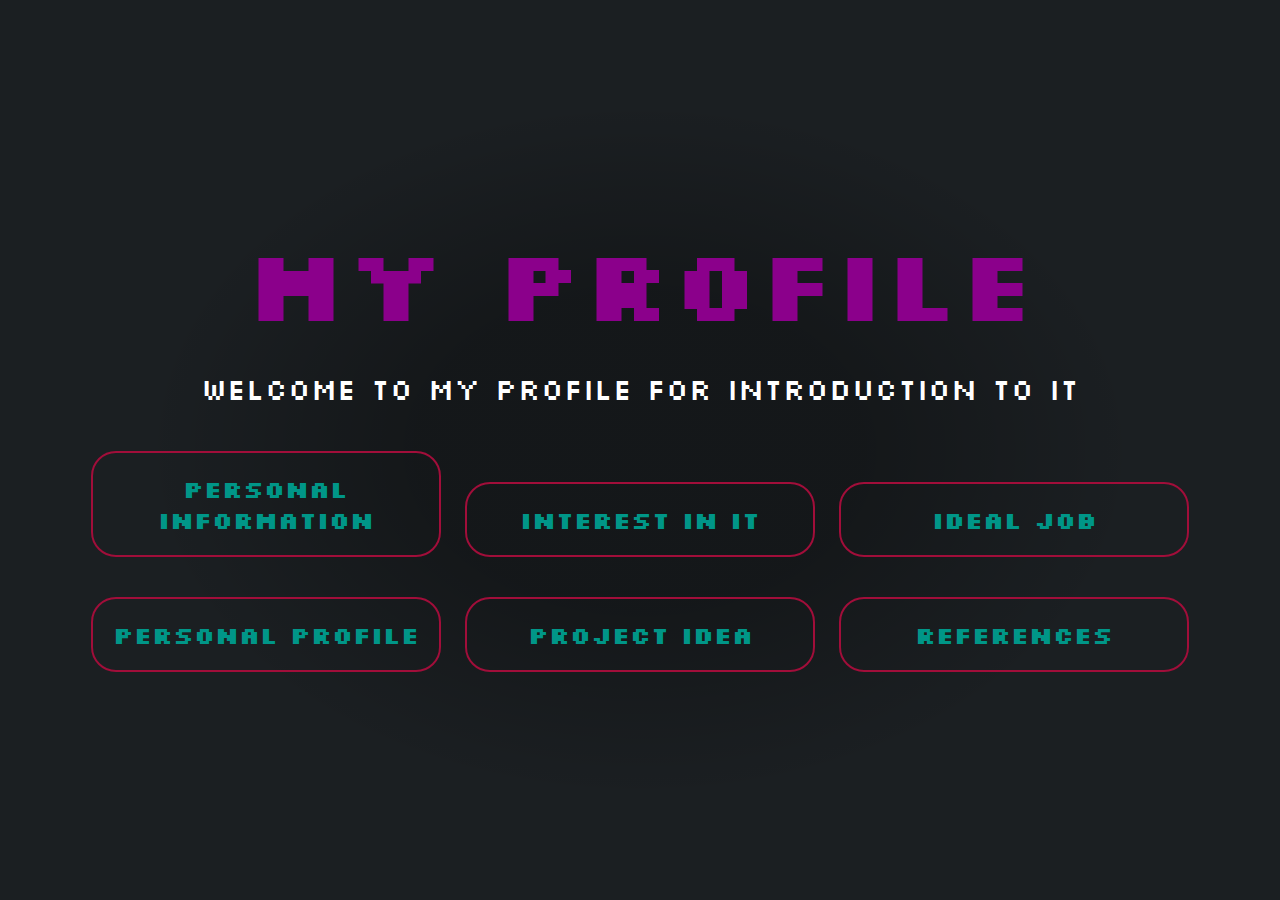
<file: index.html>
<!DOCTYPE html>
<html lang="en" dir="ltr">
  <head>
    <link rel="import" href="https://fonts.google.com/specimen/Silkscreen">
    <link rel="stylesheet" href="https://fonts.google.com/specimen/Silkscreen">
    <link rel="stylesheet" href="style.css">
    <meta charset="utf-8">
    <title>My Profile</title>
  </head>
  <body>
  <div class = "home">
    <div class = "content">
<h1 class "myP"= >My Profile</h1>
  <p class = "descript"> Welcome to my profile for Introduction to IT </p>

      <button type = "button"> <a href="Personal Information.html">Personal Information</a></button>
          <button type = "button"><a href="Interest In IT.html">Interest In IT</a></button>
              <button type = "button"><a href="Ideal Job.html">Ideal Job</a></button>
                  <button type = "button"><a href="Personal Profile.html">Personal Profile</a></button>
                      <button type = "button"><a href="Project Idea.html">Project Idea</a></button>
                        <button type = "button"><a href="References.html">References</a></button>
    </div>
  </div>
  </body>
</html>
</file>
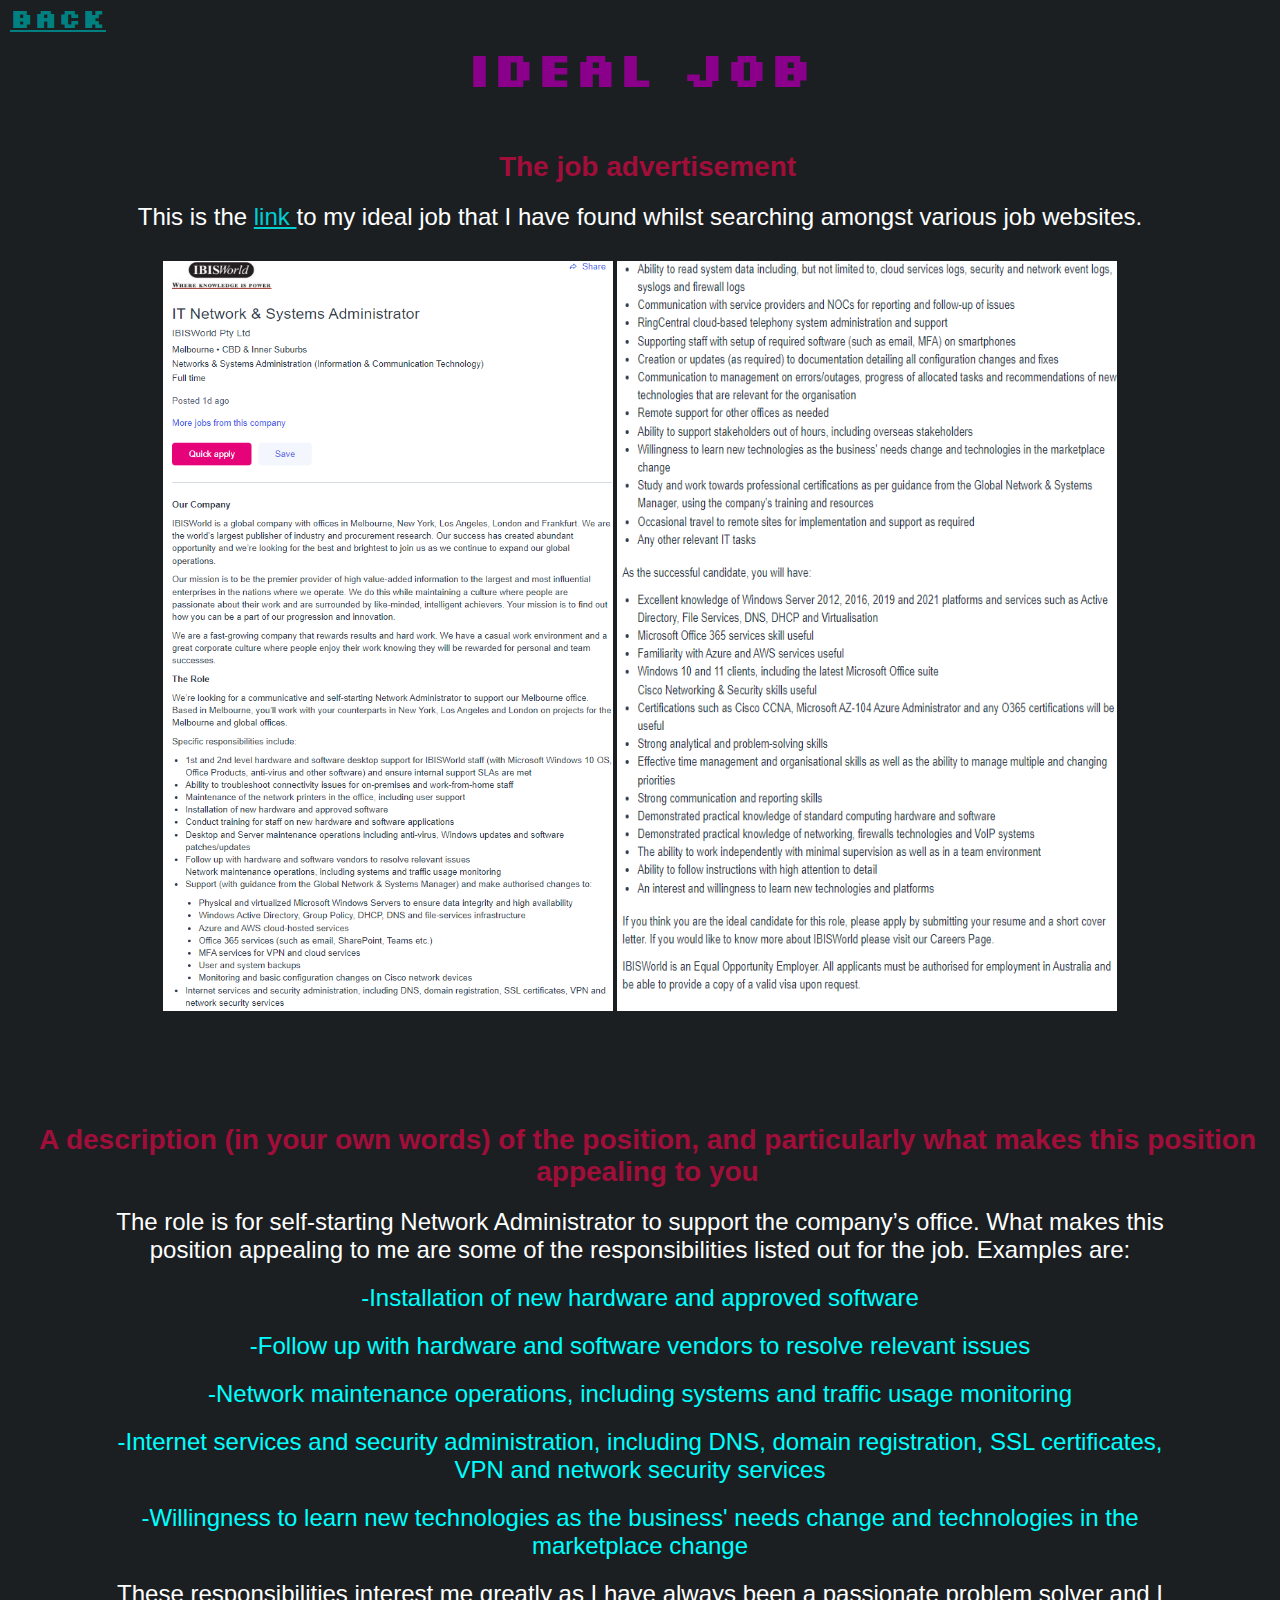
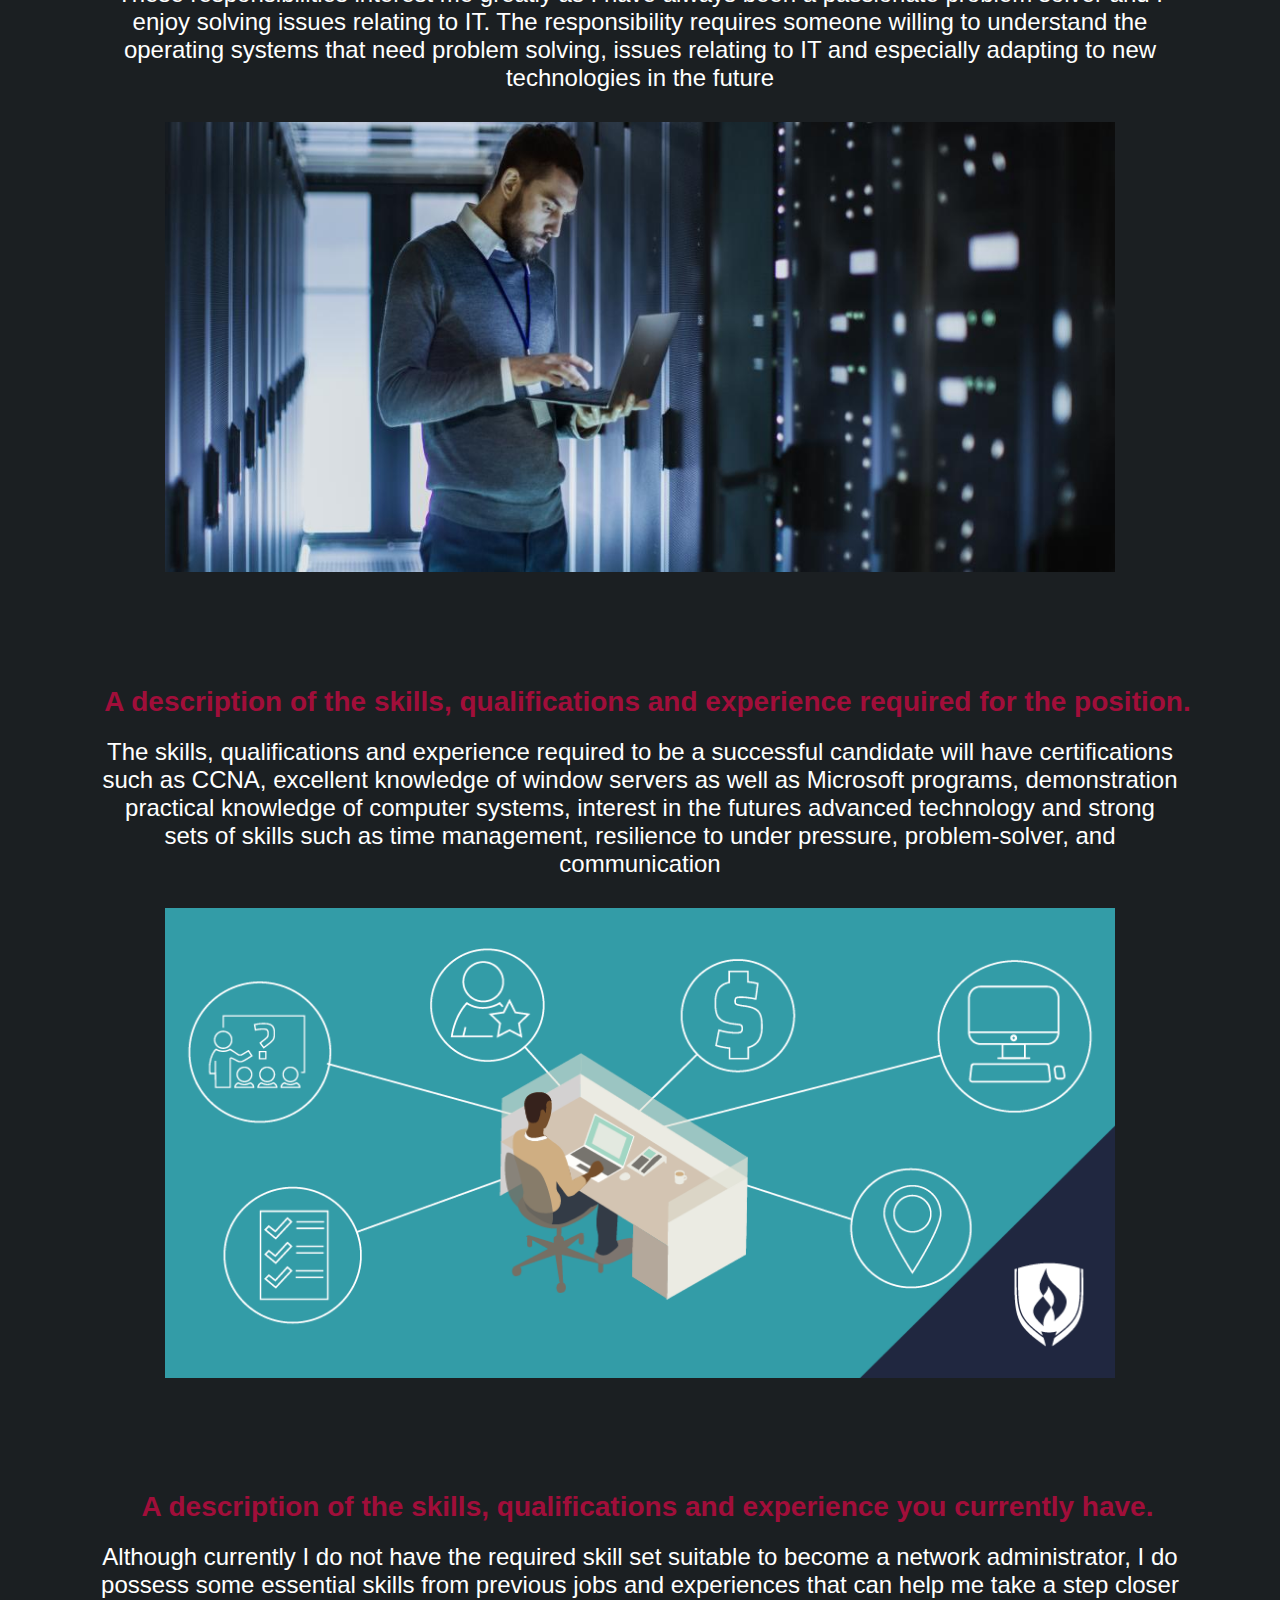
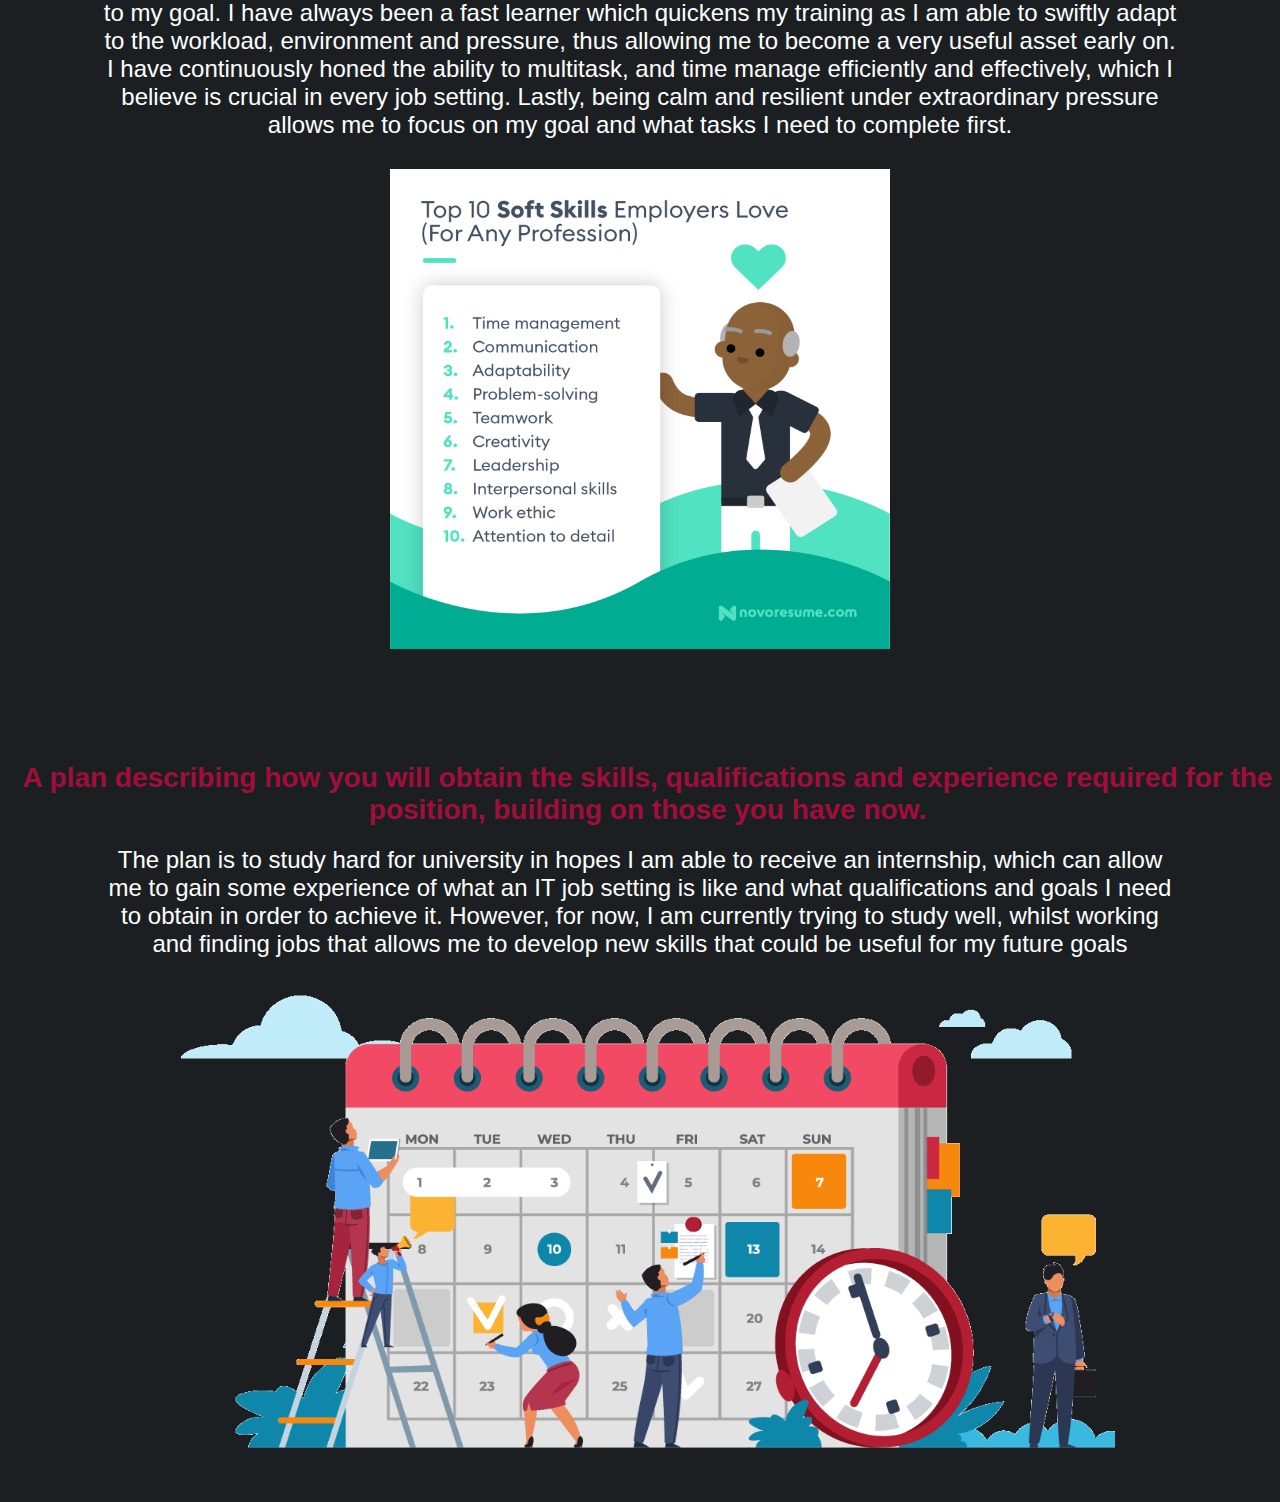
<file: Ideal Job.html>
<!DOCTYPE html>
<html lang="en" dir="ltr">
  <head>
        <link rel="stylesheet" href="style.css">
    <meta charset="utf-8">
    <title></title>
  </head>
  <body class = "ideal">

      <div class ="all">
<h4 class = "back"> <a class = "b" href="index.html">Back</a></h4>
    <article id="Ideal Job">
      <h2 class="major">Ideal Job</h2>

      <h4 class = "questions"> The job advertisement</h4>
      <p class = "info"> This is the <a href="https://www.seek.com.au/job/57977262?type=promoted#sol=c5be6b7e4cbc30550e4a23990cb45c14245f2232"> link </a> to my ideal job that I have found whilst searching amongst various job websites.</p>
  <div class = "middle">  <img src="./images/job 1.PNG" alt="job" height="750px" width="450px"/>
      <img src="./images/job 2.PNG" alt="job" height="750px" width="500px"/> </div>

      <br>

      <h4 class = "questions">A description (in your own words) of the position, and particularly what makes this position appealing to you</h4>
      <p class = "info"> The role is for self-starting Network Administrator to support the company’s office. What makes this position appealing to me are some of the responsibilities listed out for the job. Examples are:</p>
        <ul>
<li><p class = "info">-Installation of new hardware and approved software</p></li>
<li><p class = "info">-Follow up with hardware and software vendors to resolve relevant issues</p></li>
<li><p class = "info">-Network maintenance operations, including systems and traffic usage monitoring</p></li>
<li><p class = "info">-Internet services and security administration, including DNS, domain registration, SSL certificates, VPN and network security services</li>
<li><p class = "info">-Willingness to learn new technologies as the business' needs change and technologies in the marketplace change</p></li>
</ult>

<p class = "info">These responsibilities interest me greatly as I have always been a passionate problem solver and I enjoy solving issues relating to IT. The responsibility requires someone willing to understand the operating systems that need problem solving, issues relating to IT and especially adapting to new technologies in the future</p>
<div class = "middle"><img src="./images/network.jpg" alt="network" height="450px" width="950px"/></div>

<br>

<h4 class = "questions">A description of the skills, qualifications and experience required for the position.</h4>
<p class ="info">The skills, qualifications and experience required to be a successful candidate will have certifications such as CCNA, excellent knowledge of window servers as well as Microsoft programs, demonstration practical knowledge of computer systems, interest in the futures advanced technology and strong sets of skills such as time management, resilience to under pressure, problem-solver, and communication</p>
<div class = "middle"><img src="./images/net.png" alt="net" height="470px" width="950px"/></div>

<br>

<h4 class = "questions">A description of the skills, qualifications and experience you currently have. </h4>
<p class ="info">Although currently I do not have the required skill set suitable to become a network administrator, I do possess some essential skills from previous jobs and experiences that can help me take a step closer to my goal. I have always been a fast learner which quickens my training as I am able to swiftly adapt to the workload, environment and pressure, thus allowing me to become a very useful asset early on. I have continuously honed the ability to multitask, and time manage efficiently and effectively, which I believe is crucial in every job setting. Lastly, being calm and resilient under extraordinary pressure allows me to focus on my goal and what tasks I need to complete first. </p>
<div class = "middle"><img src="./images/skills.png" alt="skills" height="480px" width="500px"/></div>

<br>

<h4 class = "questions">A plan describing how you will obtain the skills, qualifications and experience required for the position, building on those you have now.</h4>
<p class ="info">The plan is to study hard for university in hopes I am able to receive an internship, which can allow me to gain some experience of what an IT job setting is like and what qualifications and goals I need to obtain in order to achieve it. However, for now, I am currently trying to study well, whilst working and finding jobs that allows me to develop new skills that could be useful for my future goals</p>
<div class = "middle"><img src="./images/plan.webp" alt="plan" height="470px" width="950px"/></div>

    </article>
</div>
  </body>
</html>
</file>
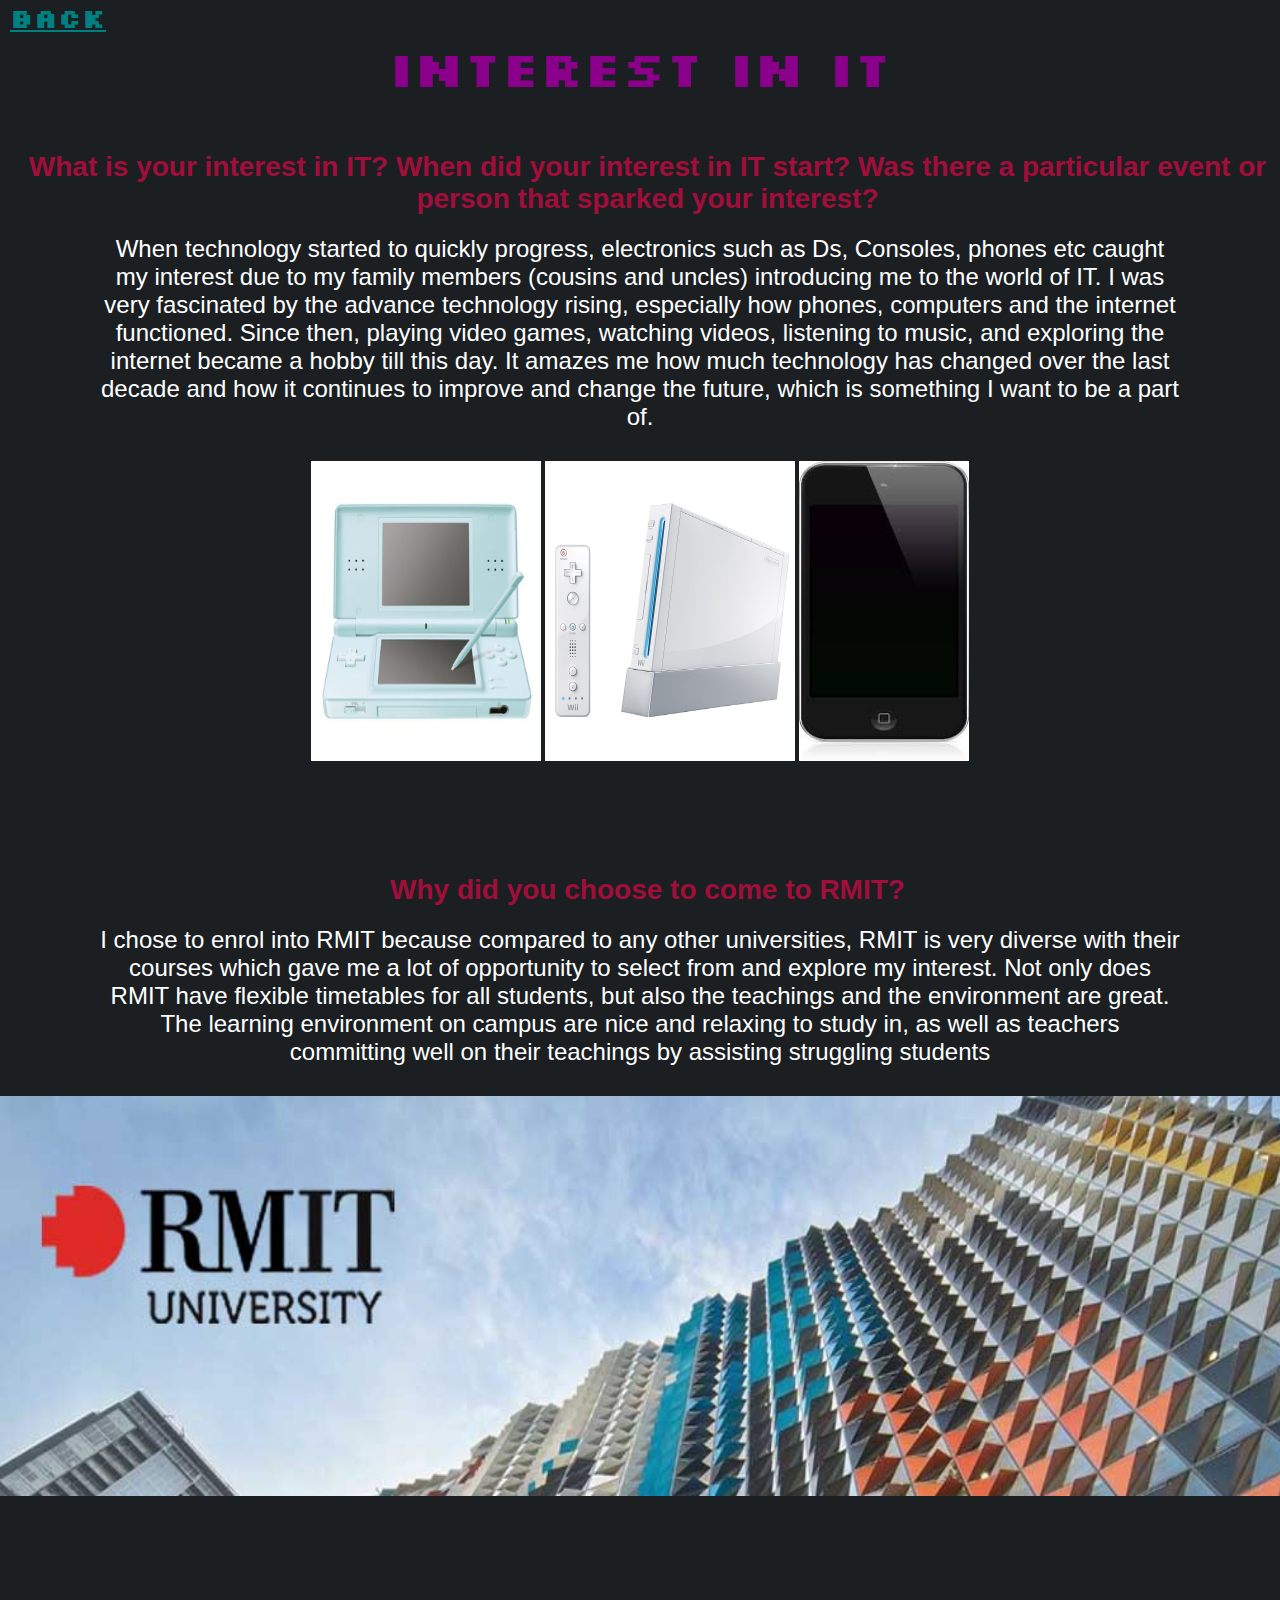
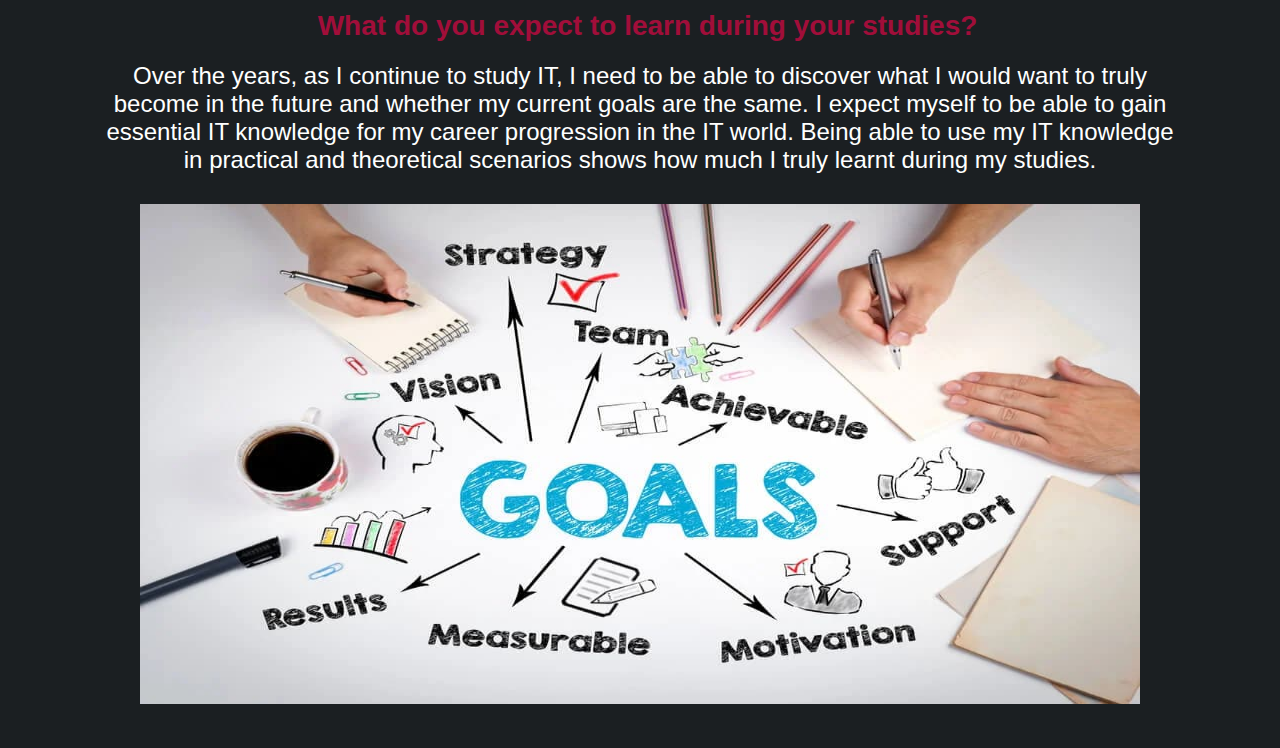
<file: Interest In IT.html>
<!DOCTYPE html>
<html lang="en" dir="ltr">
  <head>
        <link rel="stylesheet" href="style.css">
    <meta charset="utf-8">
    <title></title>
  </head>
  <body class = "interest">

      <div class ="all">
<h4 class = "back"> <a class = "b" href="index.html">Back</a></h4>
    <article id="Interest In IT">
      <h2 class="major">Interest In IT</h2>
      <h4 class = "questions">What is your interest in IT? When did your interest in IT start? Was there a particular event or person that sparked your interest? </h4>
      <p class = "info">When technology started to quickly progress, electronics such as Ds, Consoles, phones etc caught my interest due to my family members (cousins and uncles) introducing me to the world of IT. I was very fascinated by the advance technology rising, especially how phones, computers and the internet functioned. Since then, playing video games, watching videos, listening to music, and exploring the internet became a hobby till this day. It amazes me how much technology has changed over the last decade and how it continues to improve and change the future, which is something I want to be a part of.</p>
      <div class = "elec">
        <img src="./images/ds.png" alt="ds" height="300px" width="230px"/>
      <img src="./images/wii.jpeg" alt="wii" height="300px" width="250px"/>
      <img src="./images/ipod.jpg" alt="ipod" height="300px" width="170px"/></div>

      <br>

      <h4 class = "questions">Why did you choose to come to RMIT?</h4>
      <p class = "info"> I chose to enrol into RMIT because compared to any other universities, RMIT is very diverse with their courses which gave me a lot of opportunity to select from and explore my interest. Not only does RMIT have flexible timetables for all students, but also the teachings and the environment are great. The learning environment on campus are nice and relaxing to study in, as well as teachers committing well on their teachings by assisting struggling students</p>
      <div class ="middle"><img src="./images/rmit.jpeg" alt="rmit" height="400px" width="1400px"/></div>

      <br>

      <h4 class = "questions">What do you expect to learn during your studies? </h4>
      <p class = "info"> Over the years, as I continue to study IT, I need to be able to discover what I would want to truly become in the future and whether my current goals are the same. I expect myself to be able to gain essential IT knowledge for my career progression in the IT world. Being able to use my IT knowledge in practical and theoretical scenarios shows how much I truly learnt during my studies.</p>
      <div class = "middle"><img src="./images/goals.jpeg" alt="goals" height="500px" width="1000px"/></div>
    </article>
</div>
  </body>
</html>
</file>
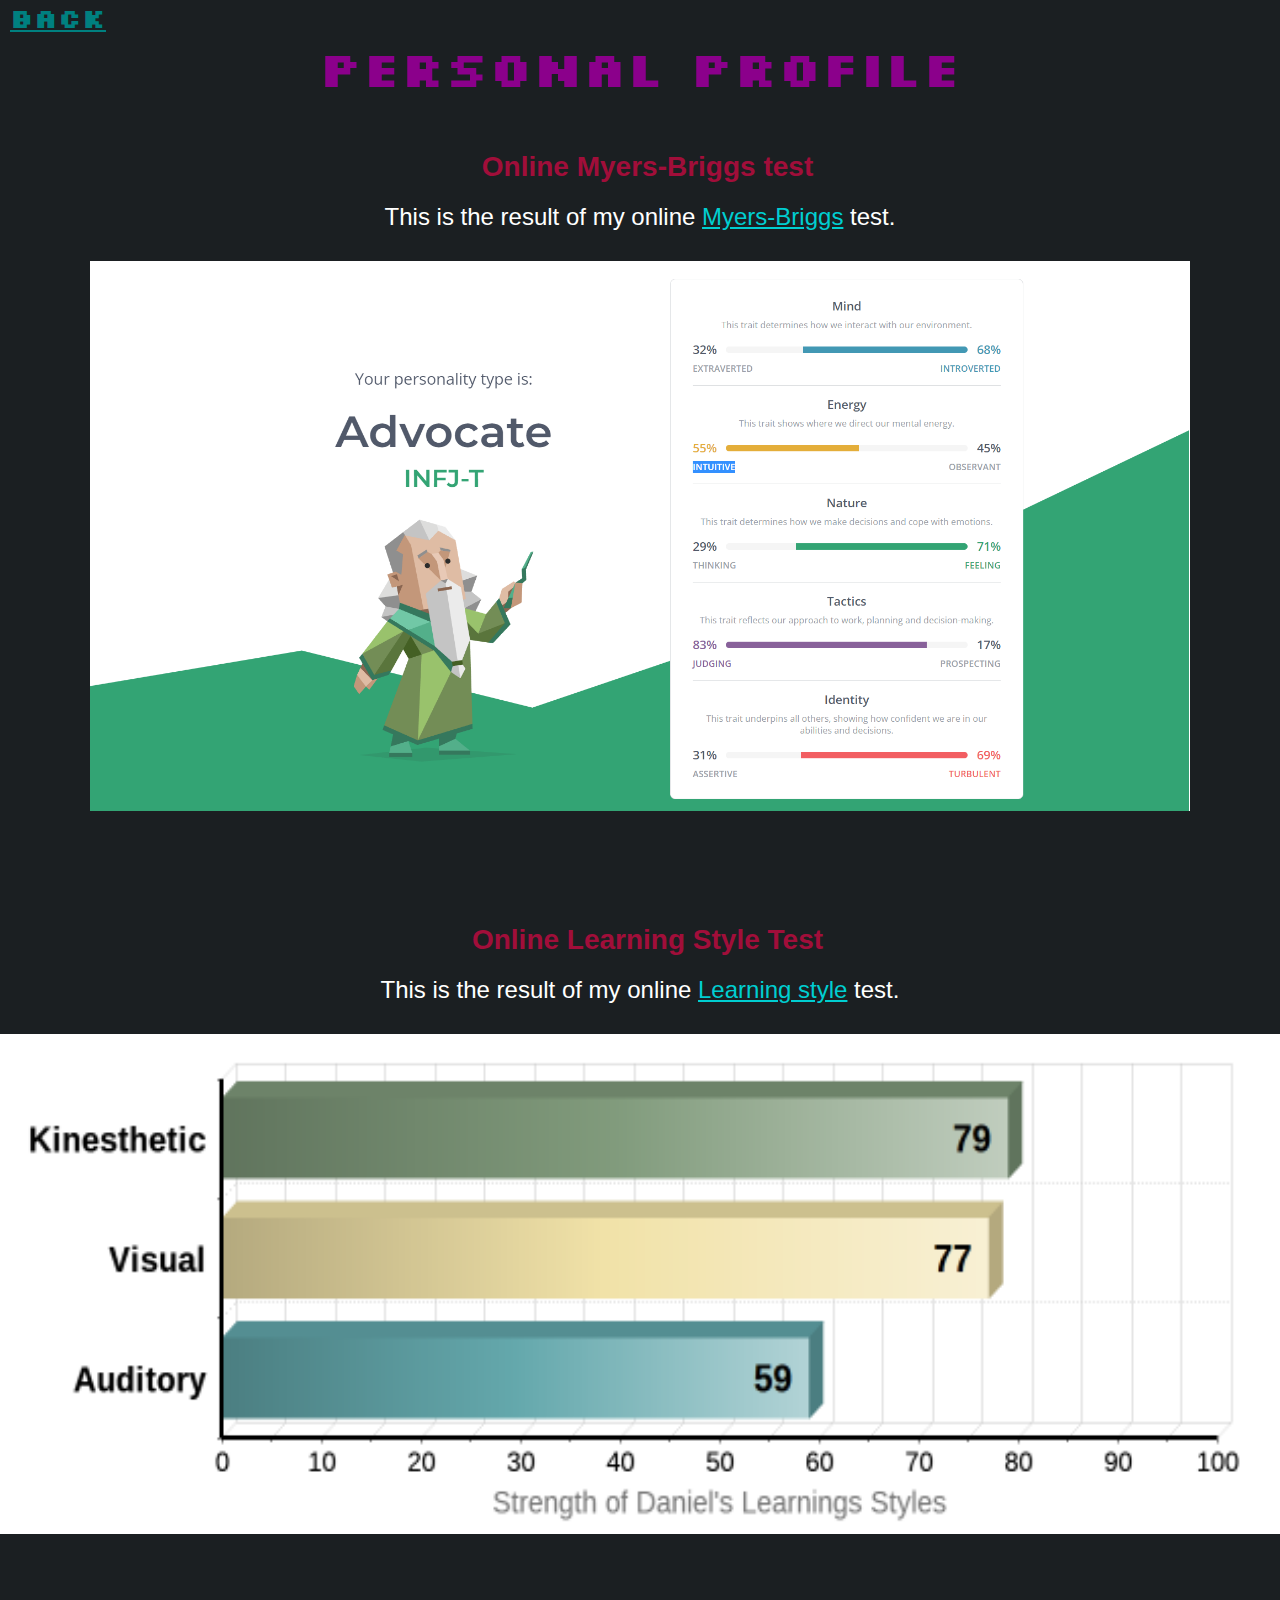
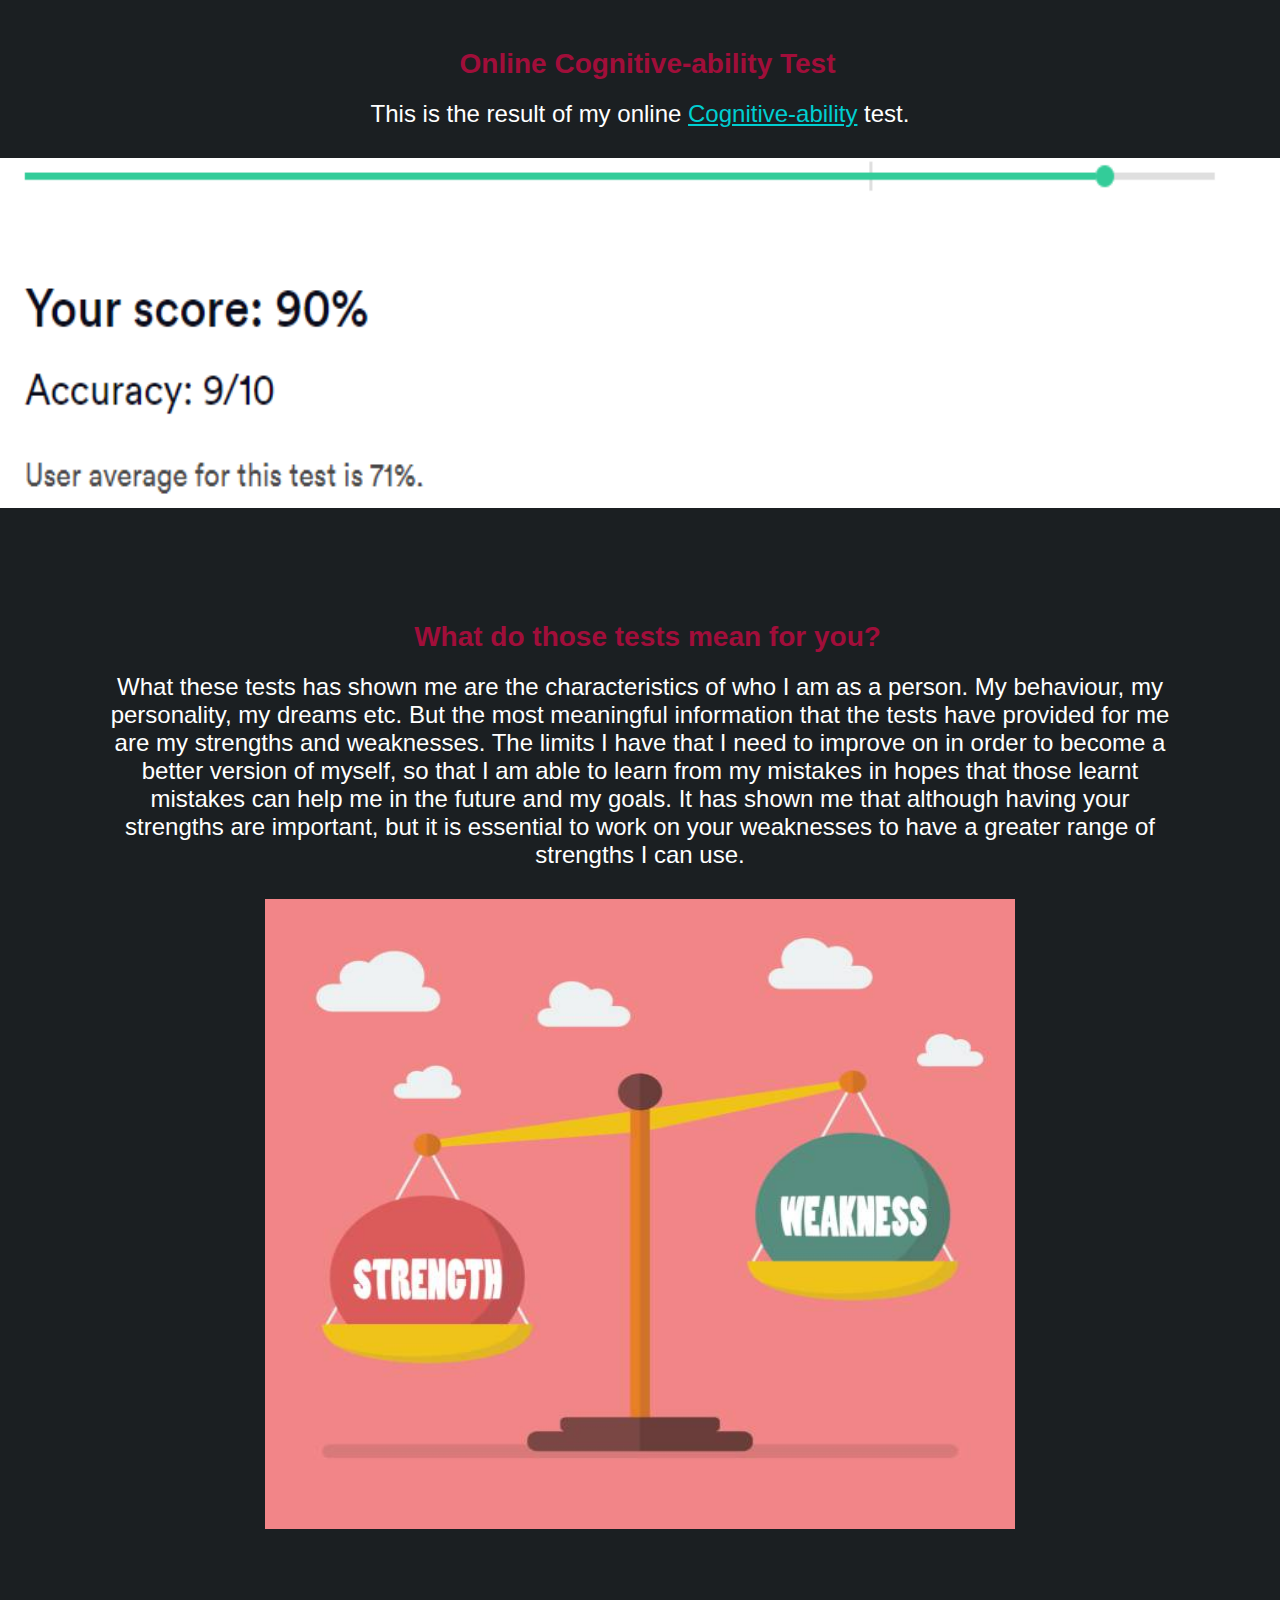
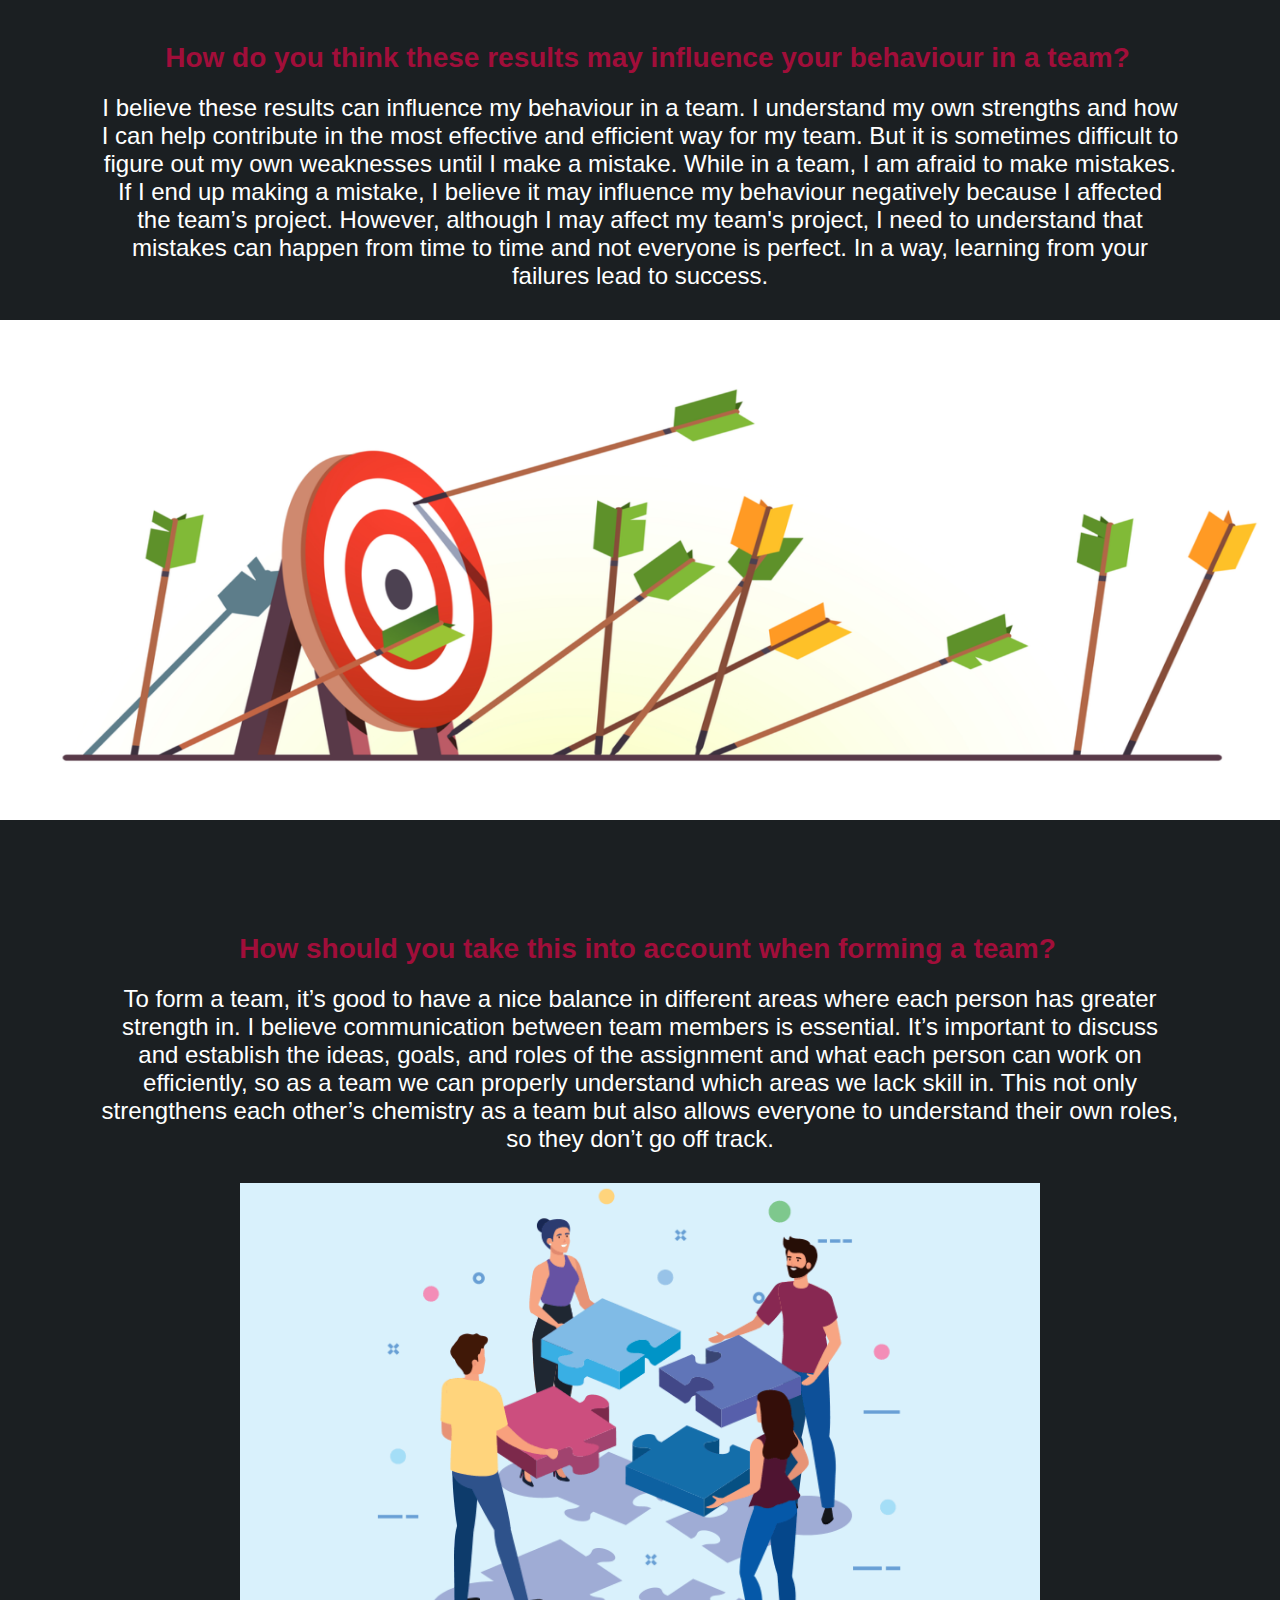
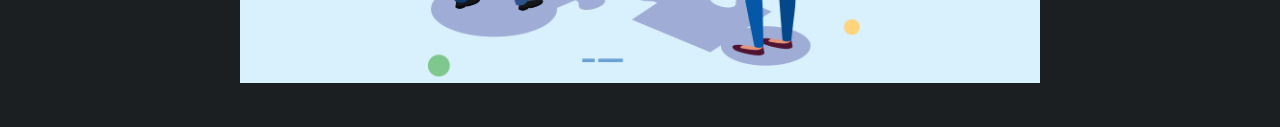
<file: Personal Profile.html>
<!DOCTYPE html>
<html lang="en" dir="ltr">
  <head>
        <link rel="stylesheet" href="style.css">
    <meta charset="utf-8">
    <title></title>
  </head>
  <body class = "profile">

      <div class ="all">
<h4 class = "back"> <a class = "b" href="index.html">Back</a></h4>

    <article id="Personal Profile">
      <h2 class="major">Personal Profile</h2>

      <h4 class = "questions">Online Myers-Briggs test</h4>
      <p class = "info"> This is the result of my online <a href = "https://www.16personalities.com/infj-personality"> Myers-Briggs</a> test.</p>
      <div class = "middle"><img src="./images/personality.PNG" alt="personality" height="550px" width="1100px"/> </div>

      <br>

      <h4 class = "questions">Online Learning Style Test</h4>
      <p class = "info"> This is the result of my online <a href = "https://personalitymax.com/report/?ls=77-59-79&name_key=54a77dea52"> Learning style</a> test.</p>
      <div class = "middle"><img src="./images/learning.PNG" alt="learning" height="500px" width="1300px"/> </div>

      <br>

      <h4 class = "questions">Online Cognitive-ability Test</h4>
      <p class = "info"> This is the result of my online <a href = "https://www.practiceaptitudetests.com/cognitive-ability-tests/"> Cognitive-ability</a> test.</p>
      <div class = "middle"><img src="./images/cog.PNG" alt="cognitive" height="350px" width="1300px"/> </div>

      <br>
      <h4 class = "questions">What do those tests mean for you?</h4>
      <p class = "info">What these tests has shown me are the characteristics of who I am as a person. My behaviour, my personality, my dreams etc. But the most meaningful information that the tests have provided for me are my strengths and weaknesses. The limits I have that I need to improve on in order to become a better version of myself, so that I am able to learn from my mistakes in hopes that those learnt mistakes can help me in the future and my goals. It has shown me that although having your strengths are important, but it is essential to work on your weaknesses to have a greater range of strengths I can use. </p>
      <div class = "middle"><img src="./images/balance.jpeg" alt="balance" height="630px" width="750px"/> </div>


            <br>
            <h4 class = "questions">How do you think these results may influence your behaviour in a team?</h4>
            <p class = "info">I believe these results can influence my behaviour in a team. I understand my own strengths and how I can help contribute in the most effective and efficient way for my team. But it is sometimes difficult to figure out my own weaknesses until I make a mistake. While in a team, I am afraid to make mistakes. If I end up making a mistake, I believe it may influence my behaviour negatively because I affected the team’s project. However, although I may affect my team's project, I need to understand that mistakes can happen from time to time and not everyone is perfect. In a way, learning from your failures lead to success.</p>
            <div class = "middle"><img src="./images/mistakes.png" alt="mistakes" height="500px" width="1300px"/> </div>

                  <br>
                  <h4 class = "questions">How should you take this into account when forming a team?</h4>
                  <p class = "info">To form a team, it’s good to have a nice balance in different areas where each person has greater strength in. I believe communication between team members is essential.  It’s important to discuss and establish the ideas, goals, and roles of the assignment and what each person can work on efficiently, so as a team we can properly understand which areas we lack skill in. This not only strengthens each other’s chemistry as a team but also allows everyone to understand their own roles, so they don’t go off track. </p>
                  <div class = "middle"><img src="./images/roles.png" alt="roles" height="500px" width="800px"/> </div>

        </article>
</div>
  </body>
</html>
</file>
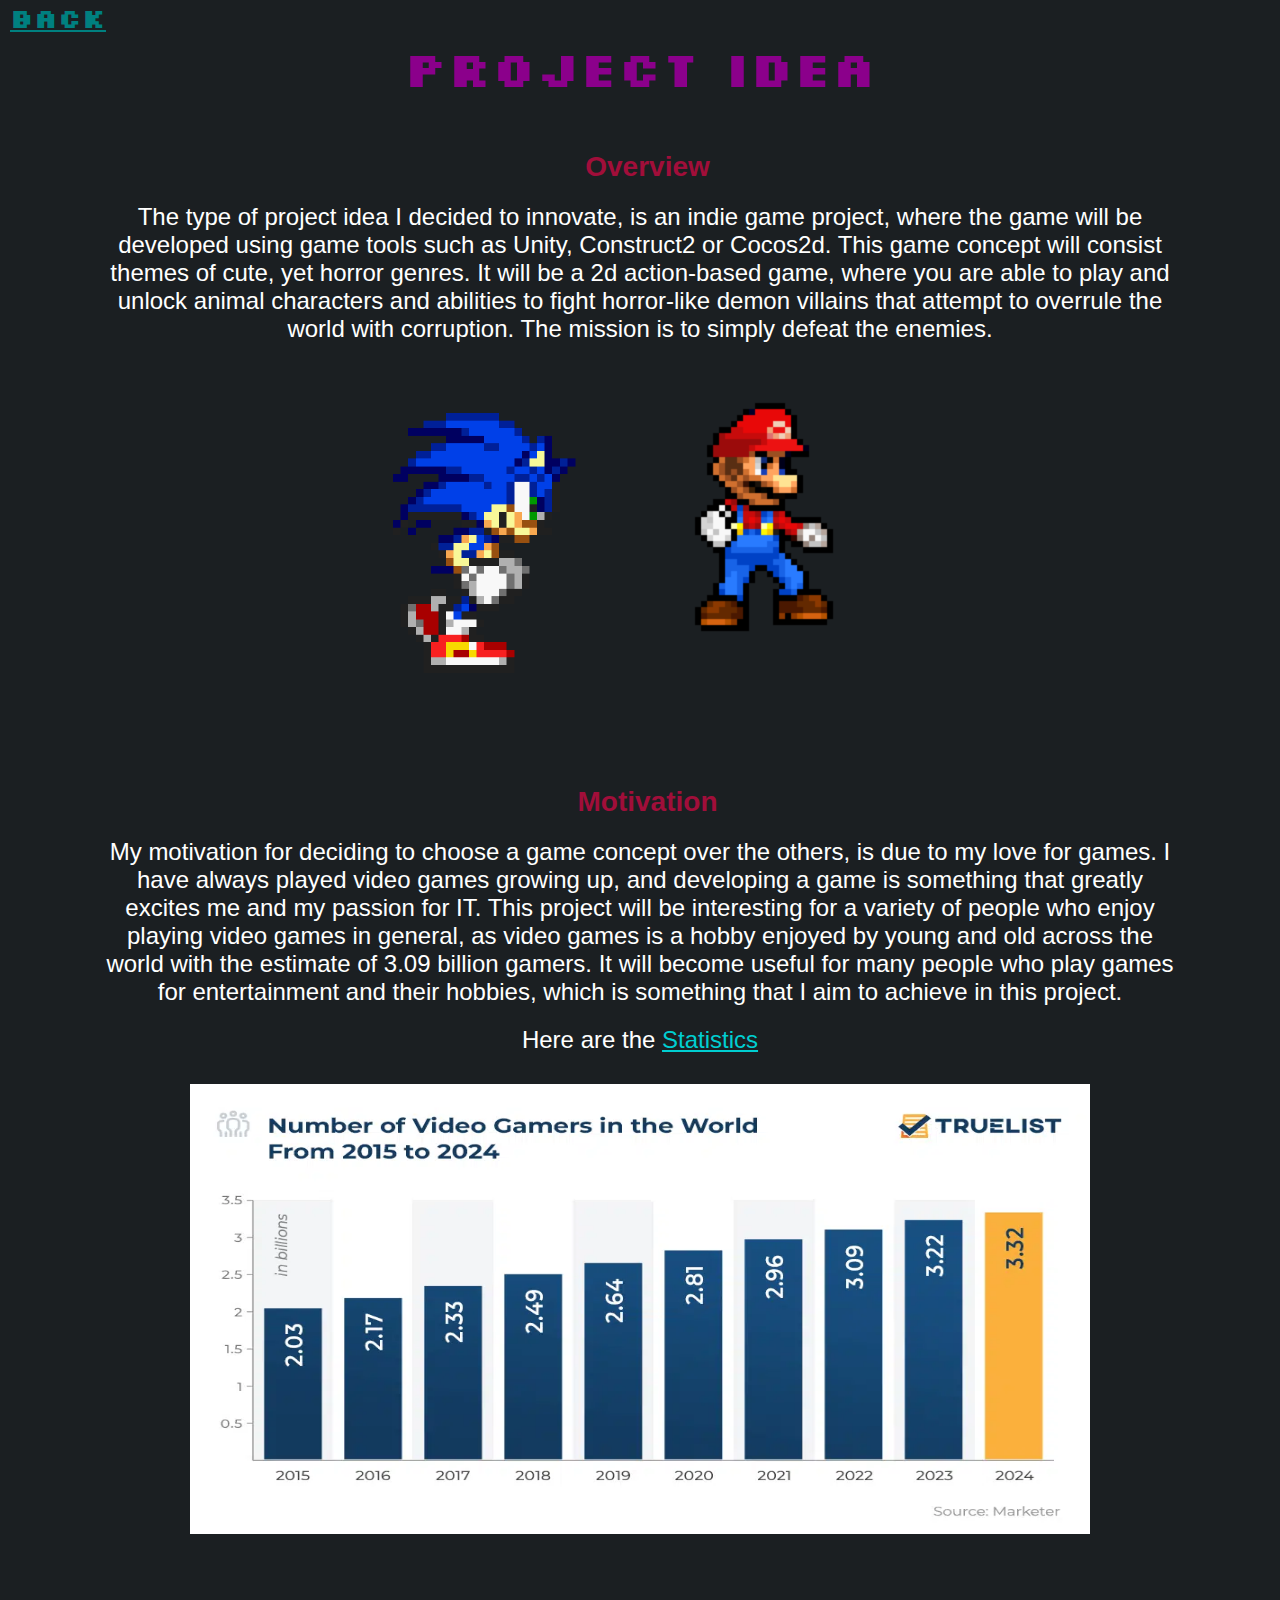
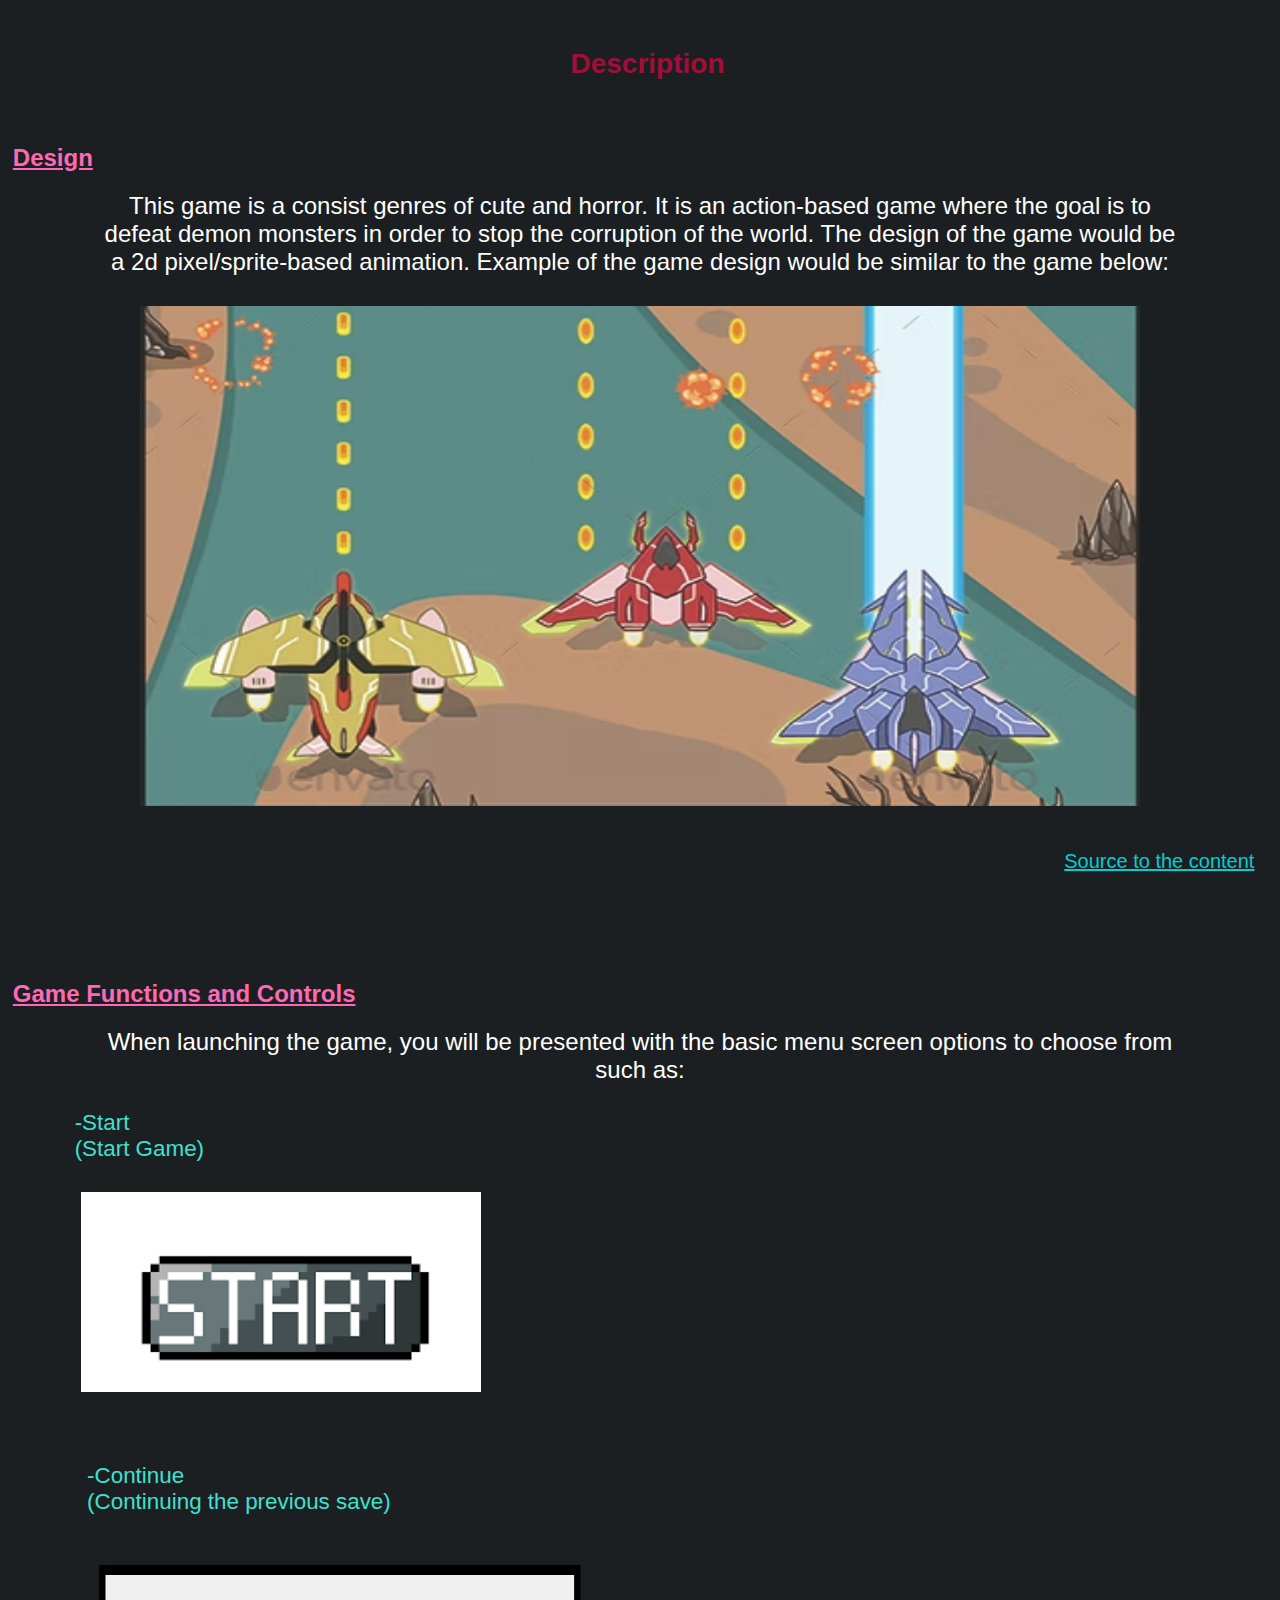
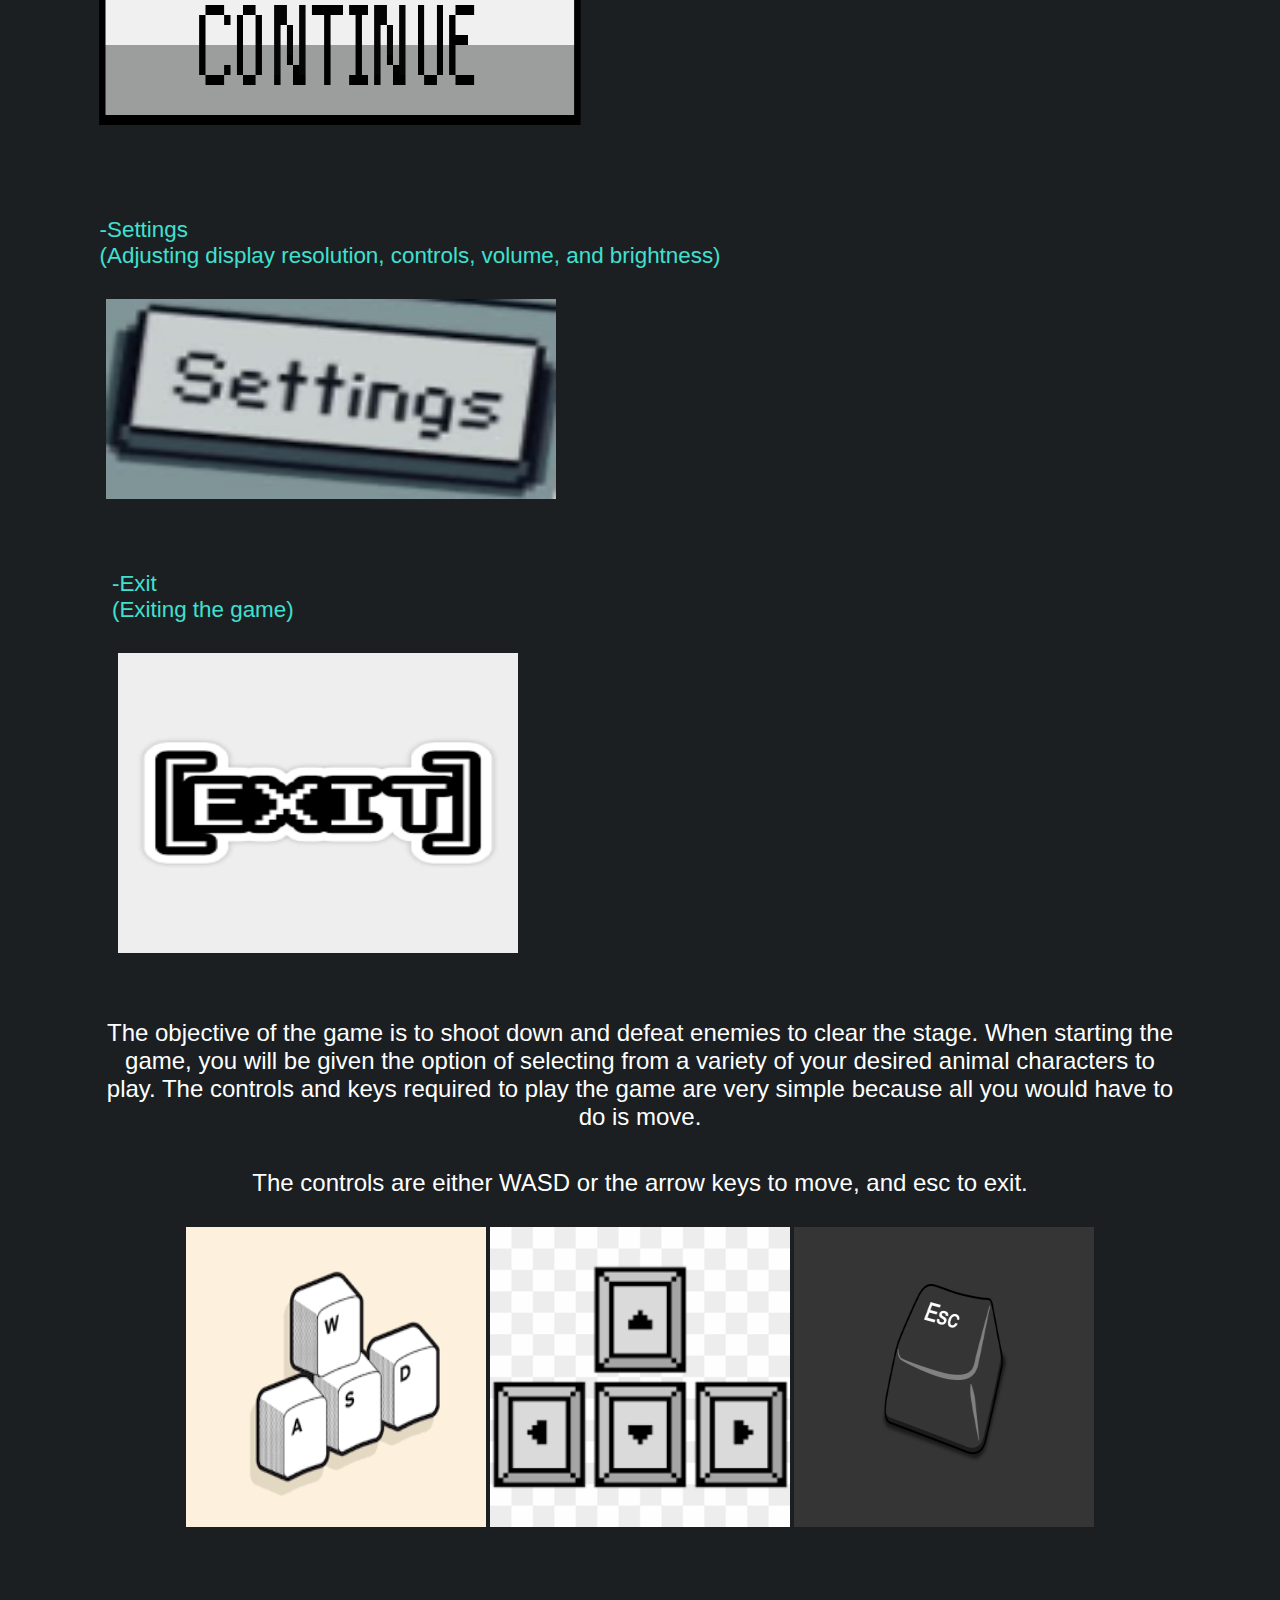
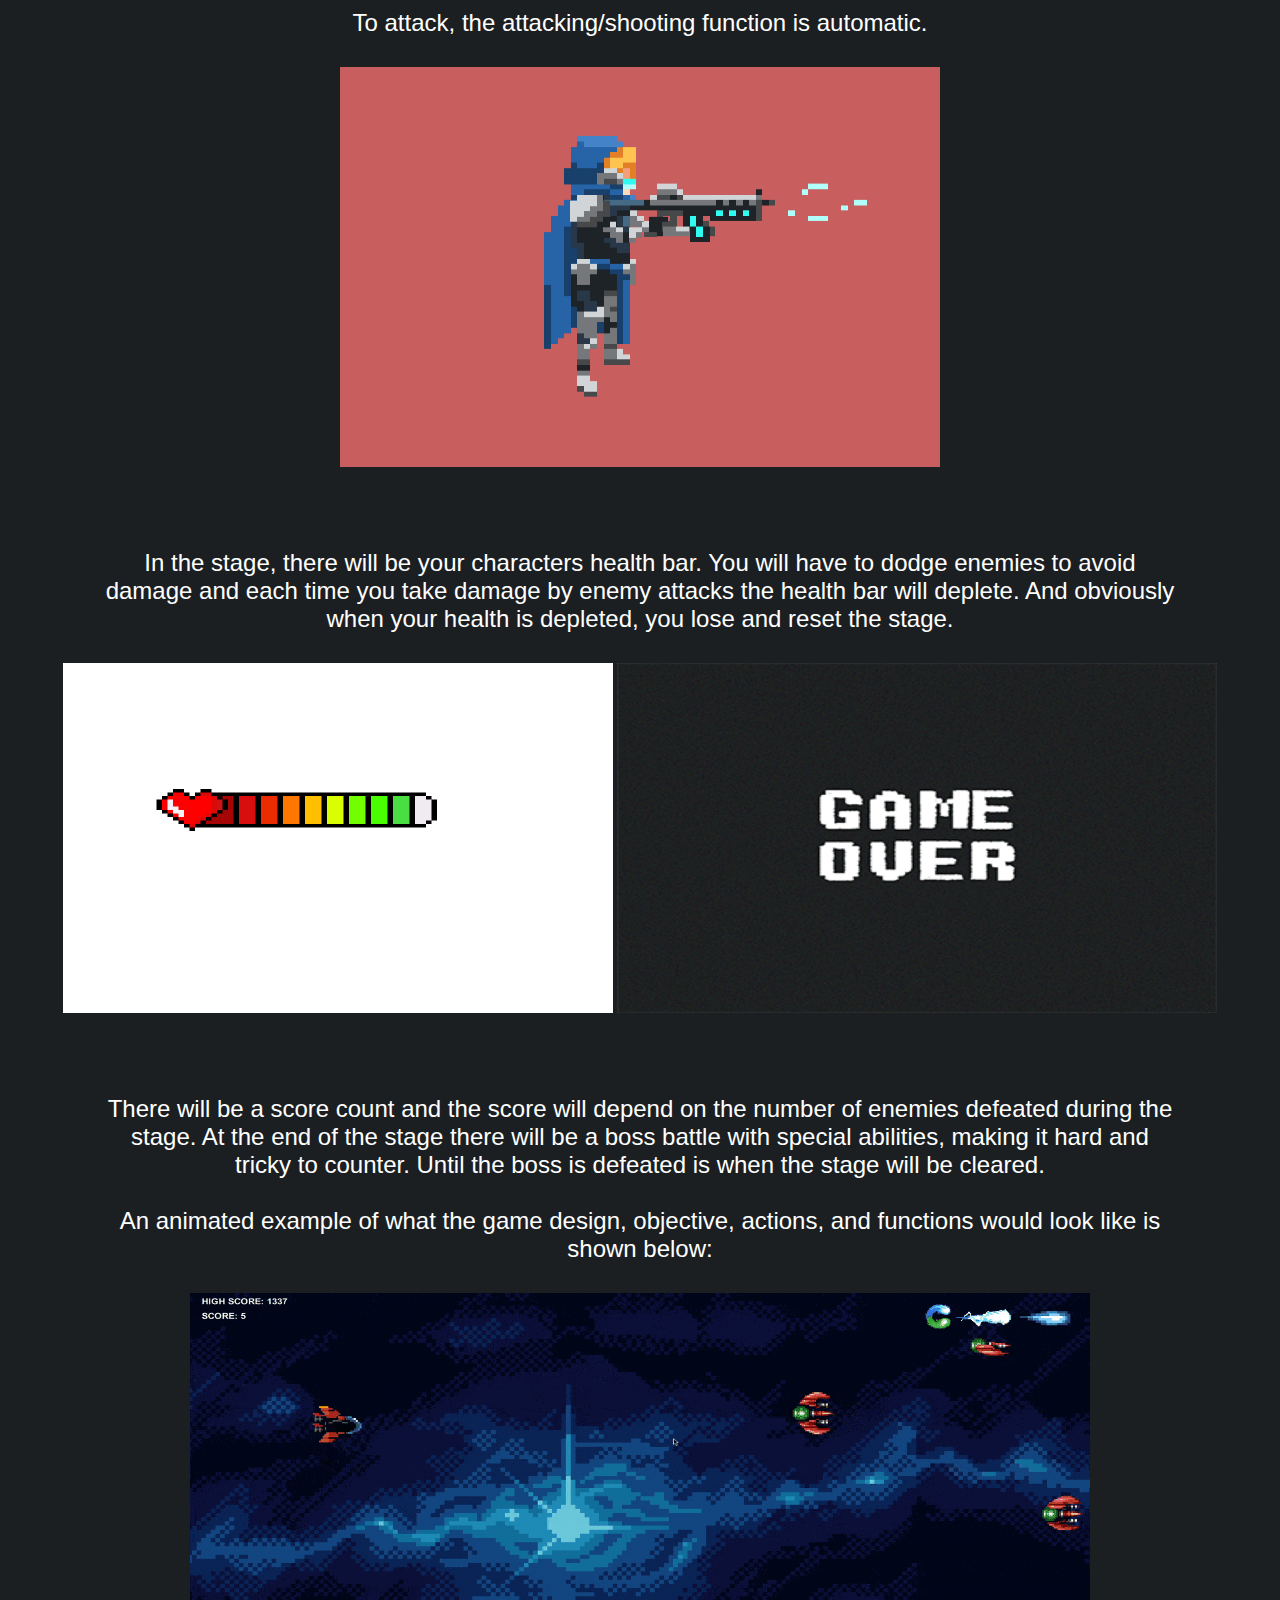
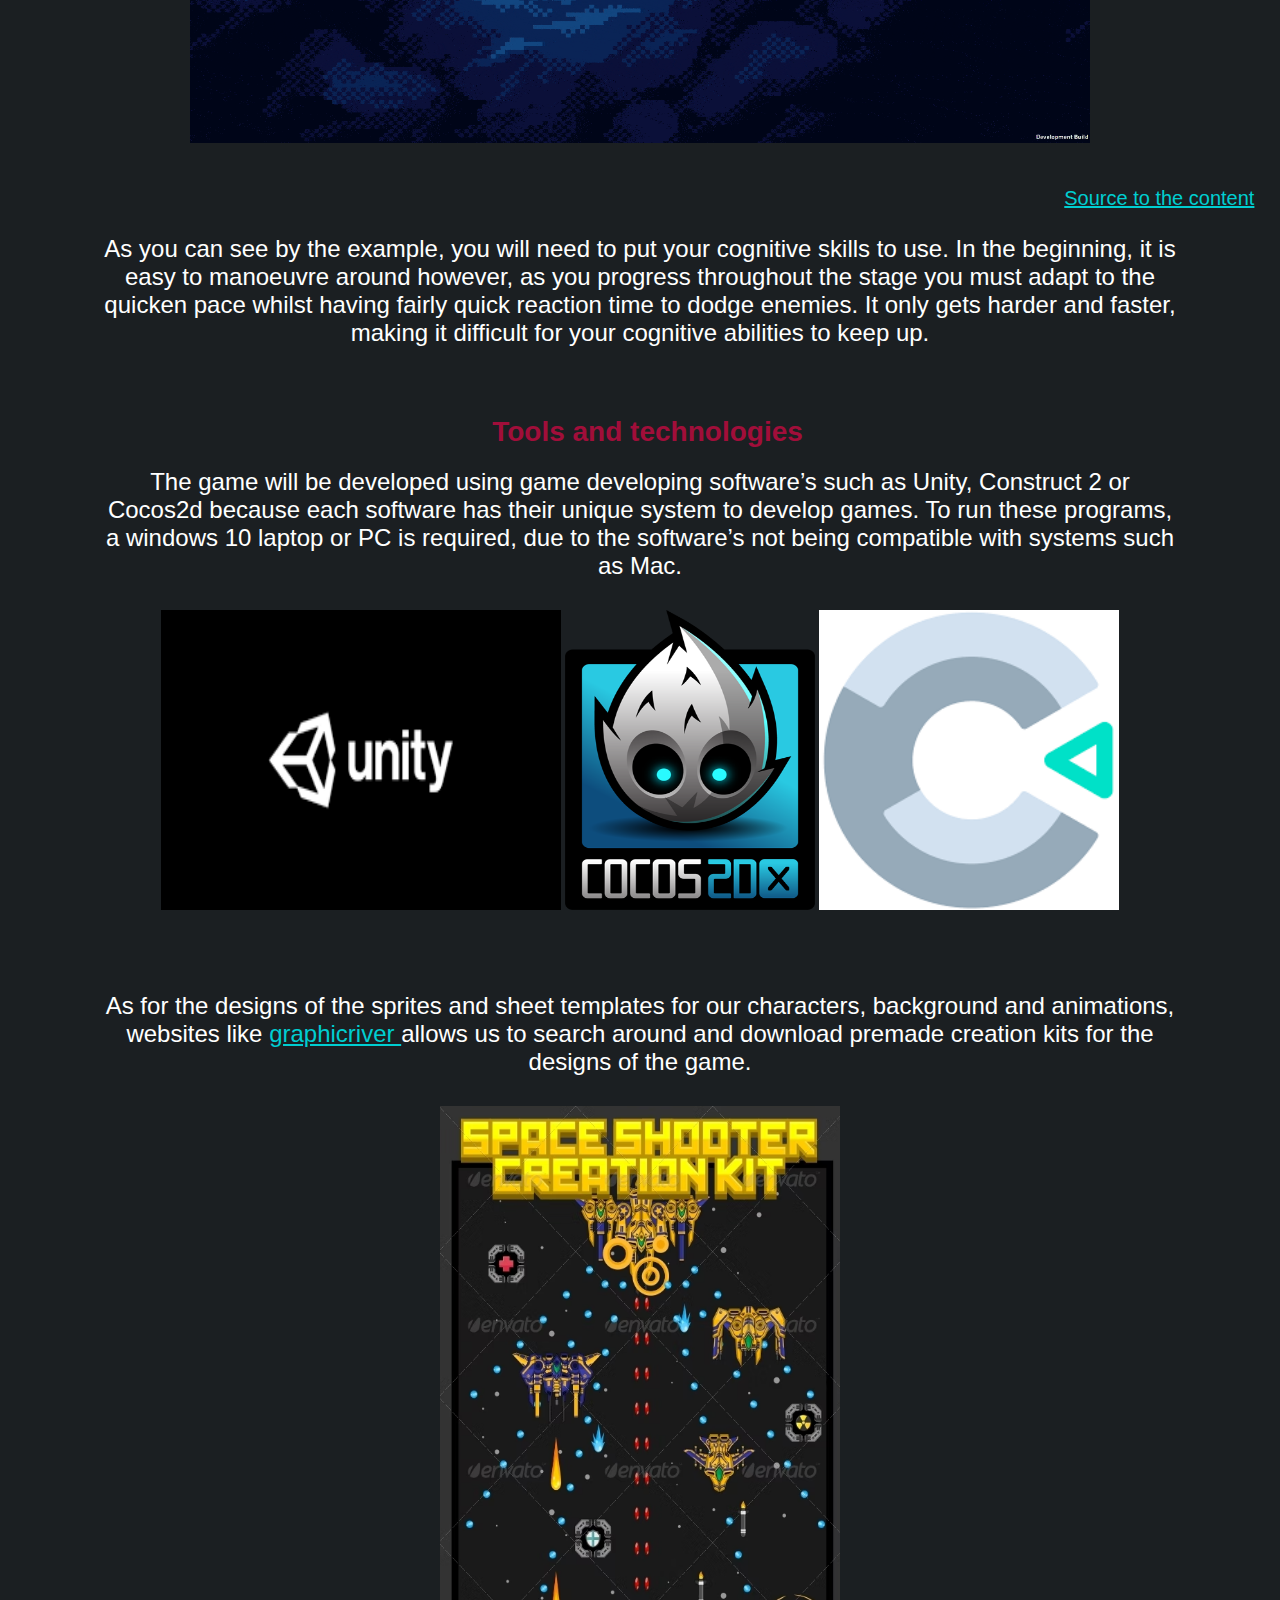
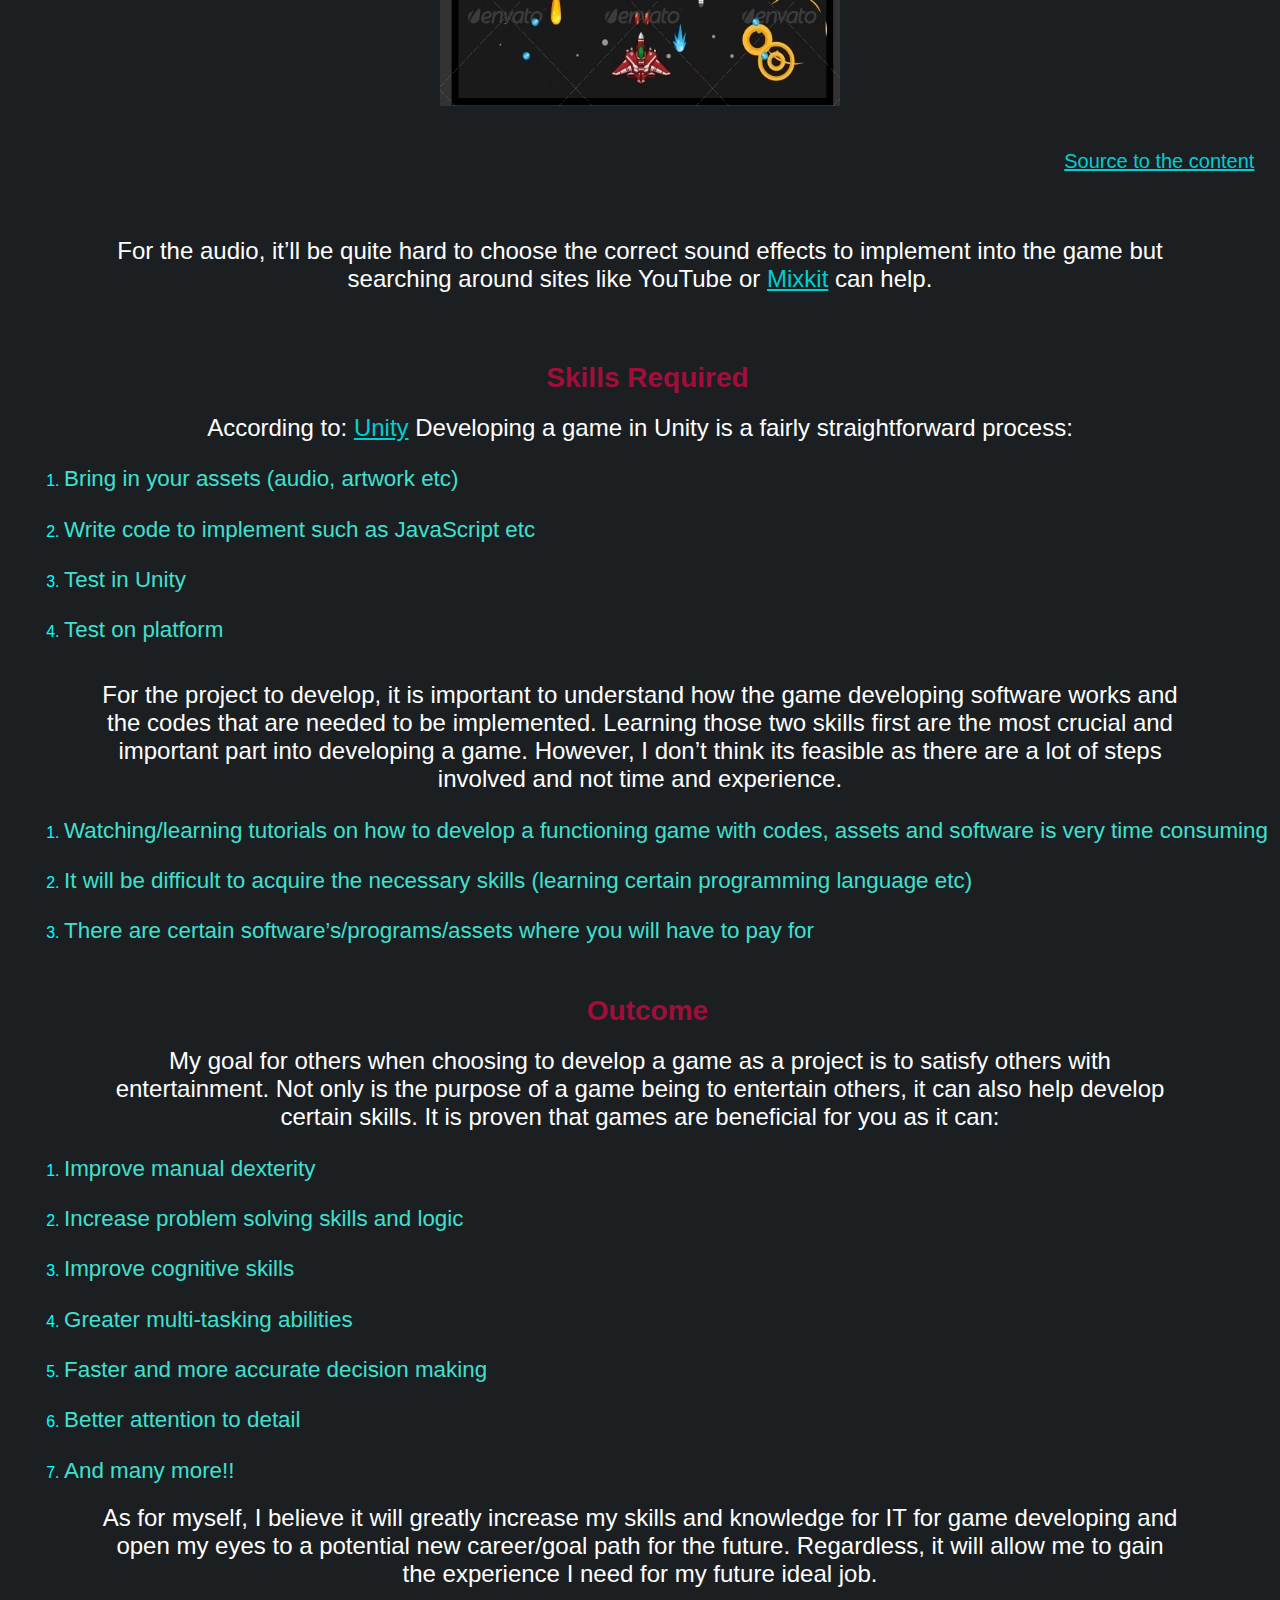
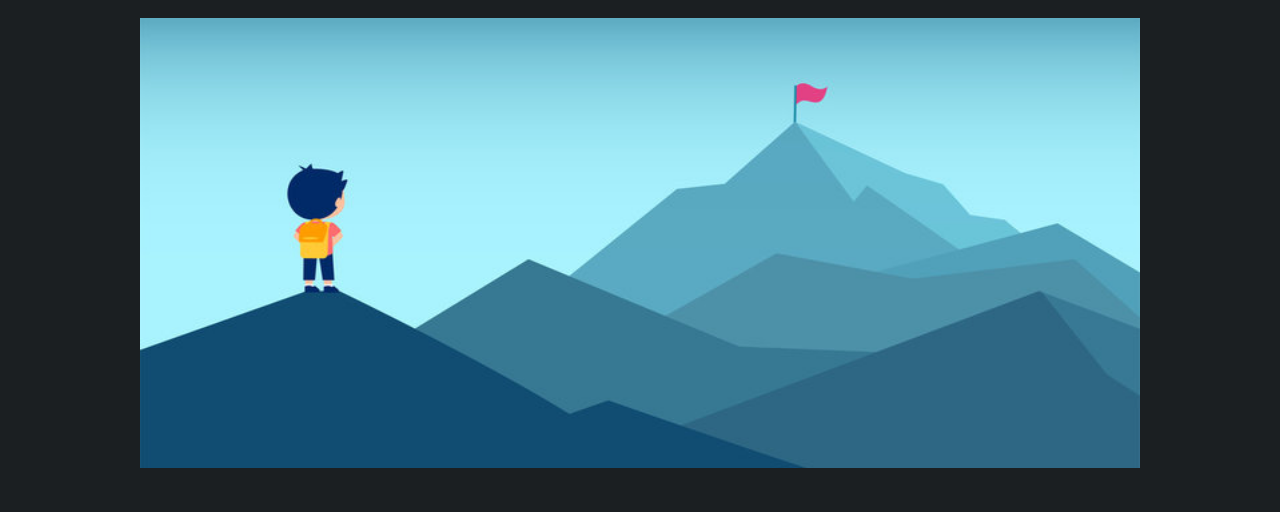
<file: Project Idea.html>
<!DOCTYPE html>
<html lang="en" dir="ltr">
  <head>
        <link rel="stylesheet" href="style.css">
    <meta charset="utf-8">
    <title></title>
  </head>
  <body class = "project">

    <div class ="all">
<h4 class = "back"> <a class = "b" href="index.html">Back</a></h4>

    <article id="Project Idea">
      <h2 class="major">Project Idea</h2>

      <h4 class = "questions"> Overview </h4>
      <p class = "info">The type of project idea I decided to innovate, is an indie game project, where the game will be developed using game tools such as Unity, Construct2 or Cocos2d. This game concept will consist themes of cute, yet horror genres. It will be a 2d action-based game, where you are able to play and unlock animal characters and abilities to fight horror-like demon villains that attempt to overrule the world with corruption. The mission is to simply defeat the enemies.</p>
      <div class = "middle"> <img src= "./images/sonic.gif" alt = "sonic" height = "260px" width = "250px">
      <img src= "./images/mario.gif" alt = "mario" height = "300px" width = "300px"></div>

      <br>

      <h4 class = "questions"> Motivation </h4>
      <p class = "info"> My motivation for deciding to choose a game concept over the others, is due to my love for games. I have always played video games growing up, and developing a game is something that greatly excites me and my passion for IT. This project will be interesting for a variety of people who enjoy playing video games in general, as video games is a hobby enjoyed by young and old across the world with the estimate of 3.09 billion gamers. It will become useful for many people who play games for entertainment and their hobbies, which is something that I aim to achieve in this project.</p>
      <p class = "info"> Here are the <a href= "https://truelist.co/blog/gaming-statistics/"> Statistics</a></p>
      <div class = "middle"> <img src= "./images/stats.webp" alt = "stats" height = "450px" width = "900px"></div>

      <br>

      <h4 class = "questions"> Description </h4>
      <h3 class = "sub"> <u>Design</u> </h3>
        <p class = "info"> This game is a consist genres of cute and horror. It is an action-based game where the goal is to defeat demon monsters in order to stop the corruption of the world. The design of the game would be a 2d pixel/sprite-based animation. Example of the game design would be similar to the game below:</p>
        <div class = "middle"> <img src= "./images/design.PNG" alt = "Design" height = "500px" width = "1000px"></div>
        <div class = "source"><a href = "https://graphicriver.net/item/2d-plane-shooter-game-asset/22882275)"> Source to the content</a></div>

        <br>

        <h3 class = "sub"> <u>Game Functions and Controls</u> </h3>
        <p class = "info"> When launching the game, you will be presented with the basic menu screen options to choose from such as:</p>
        <ul>
          <li><pre class = "list">
            -Start
            (Start Game)
             <img src= "./images/s.png" alt = "start" height = "200px" width = "400px"></pre></li>
            <li><pre class = "list">
              -Continue
              (Continuing the previous save)
               <img src= "./images/con.png" alt = "continue" height = "200px" width = "500px"></pre></li>
              <li><pre class = "list">
                -Settings
                (Adjusting display resolution, controls, volume, and brightness)
                 <img src= "./images/settings.PNG" alt = "settings" height = "200px" width = "450px"></pre></li>
                <li><pre class = "list">
                  -Exit
                  (Exiting the game)
                   <img src= "./images/quit.png" alt = "exit" height = "300px" width = "400px"></pre></li> </ul>

              <p class = "info"> The objective of the game is to shoot down and defeat enemies to clear the stage. When starting the game, you will be given the option of selecting from a variety of your desired animal characters to play. The controls and keys required to play the game are very simple because all you would have to do is move.</p>
              <br>
              <p class = "info">The controls are either WASD or the arrow keys to move, and esc to exit. </p>
              <div class = "middle">
                <img src="./images/wasd.png" alt="wasd" height="300px" width="300px"/>
              <img src="./images/arrows.png" alt="arrows" height="300px" width="300px"/>
              <img src="./images/esc.png" alt="esc" height="300px" width="300px"/></div>
              <br>
              <p class = "info">To attack, the attacking/shooting function is automatic.</p>
              <div class = "middle"> <img src = "./images/shooting.gif" alt = "shooting" height = "400px" width = "600px"> </div>
              <br>
              <p class = "info"> In the stage, there will be your characters health bar. You will have to dodge enemies to avoid damage and each time you take damage by enemy attacks the health bar will deplete. And obviously when your health is depleted, you lose and reset the stage.</p>
              <div class = "middle"> <img src = "./images/health.gif" alt = "health" height = "350px" width = "550px">
            <img src = "./images/gameover.gif" alt = "gameover" height = "350px" width = "600px"> </div>
            <br>
            <p class = "info"> There will be a score count and the score will depend on the number of enemies defeated during the stage.
At the end of the stage there will be a boss battle with special abilities, making it hard and tricky to counter. Until the boss is defeated is when the stage will be cleared.
<br><br>
An animated example of what the game design, objective, actions, and functions would look like is shown below:</p>
<div class = "middle"> <img src = "./images/gameexample.gif" alt = "gameexample" height = "450px" width = "900px"></div>
<div class = "source"><a href = "https://www.mongodb.com/developer/products/realm/building-space-shooter-game-syncs-unity-mongodb-realm/)"> Source to the content</a></div>
<p class = "info"> As you can see by the example, you will need to put your cognitive skills to use. In the beginning, it is easy to manoeuvre around however, as you progress throughout the stage you must adapt to the quicken pace whilst having fairly quick reaction time to dodge enemies. It only gets harder and faster, making it difficult for your cognitive abilities to keep up. </p>
<br>
<h4 class = "questions"> Tools and technologies </h4>
<p class = "info"> The game will be developed using game developing software’s such as Unity, Construct 2 or Cocos2d because each software has their unique system to develop games. To run these programs, a windows 10 laptop or PC is required, due to the software’s not being compatible with systems such as Mac.</p>
<div class = "middle">
  <img src = "./images/un.png" alt = "unity" height = "300px" width = "400px">
<img src = "./images/2d.png" alt = "2d" height = "300px" width = "250px">
<img src = "./images/construct.png" alt = "construct" height = "300px" width = "300px"> </div>
<br>
<p class = "info">As for the designs of the sprites and sheet templates for our characters, background and animations, websites like <a href = "https://graphicriver.net "> graphicriver </a> allows us to search around and download premade creation kits for the designs of the game.</p>
<div class = "middle"> <img src = "./images/river.PNG" alt = "river" height = "600px" width = "400px"></div>
<div class = "source"><a href = " https://graphicriver.net/item/space-shooter-creation-kit/4896403?ref=pxcr)"> Source to the content</a></div>
<br>
<p class = "info">For the audio, it’ll be quite hard to choose the correct sound effects to implement into the game but searching around sites like YouTube or <a href = "https://mixkit.co/free-sound-effects/game/ "> Mixkit</a> can help.</p>
<br>
<h4 class = "questions"> Skills Required </h4>
<p class = "info"> According to: <a href = "https://docs.microsoft.com/en-us/archive/msdn-magazine/2014/august/unity-developing-your-first-game-with-unity-and-csharp"> Unity</a>
  Developing a game in Unity is a fairly straightforward process:</p>
  <ol>
    <li><pre class = "list">Bring in your assets (audio, artwork etc)</pre></li>
    <li><pre class = "list">Write code to implement such as JavaScript etc</pre></li>
    <li><pre class = "list">Test in Unity</pre></li>
    <li><pre class = "list">Test on platform</pre></li>
  </ol>
<br>
<p class = "info"> For the project to develop, it is important to understand how the game developing software works and the codes that are needed to be implemented. Learning those two skills first are the most crucial and important part into developing a game. However, I don’t think its feasible as there are a lot of steps involved and not time and experience.</p>
<ol>
  <li><pre class = "list">Watching/learning tutorials on how to develop a functioning game with codes, assets and software is very time consuming</pre></li>
  <li><pre class = "list">It will be difficult to acquire the necessary skills (learning certain programming language etc)</pre></li>
  <li><pre class = "list">There are certain software’s/programs/assets where you will have to pay for</pre></li>
</ol>

<h4 class = "questions"> Outcome </h4>
<p class = "info"> My goal for others when choosing to develop a game as a project is to satisfy others with entertainment. Not only is the purpose of a game being to entertain others, it can also help develop certain skills. It is proven that games are beneficial for you as it can:</p>
<ol>
  <li><pre class = "list">Improve manual dexterity</pre></li>
  <li><pre class = "list">Increase problem solving skills and logic</pre></li>
  <li><pre class = "list">Improve cognitive skills</pre></li>
  <li><pre class = "list">Greater multi-tasking abilities</pre></li>
  <li><pre class = "list">Faster and more accurate decision making</pre></li>
  <li><pre class = "list">Better attention to detail</pre></li>
  <li><pre class = "list">And many more!!</pre></li>
</ol>
<p class = "info"> As for myself, I believe it will greatly increase my skills and knowledge for IT for game developing and open my eyes to a potential new career/goal path for the future. Regardless, it will allow me to gain the experience I need for my future ideal job.</p>
<div class = "middle">
  <img src = "./images/end.jpeg" alt = "end" height = "450px" width = "1000px"></div>



  </body>
</html>
</file>
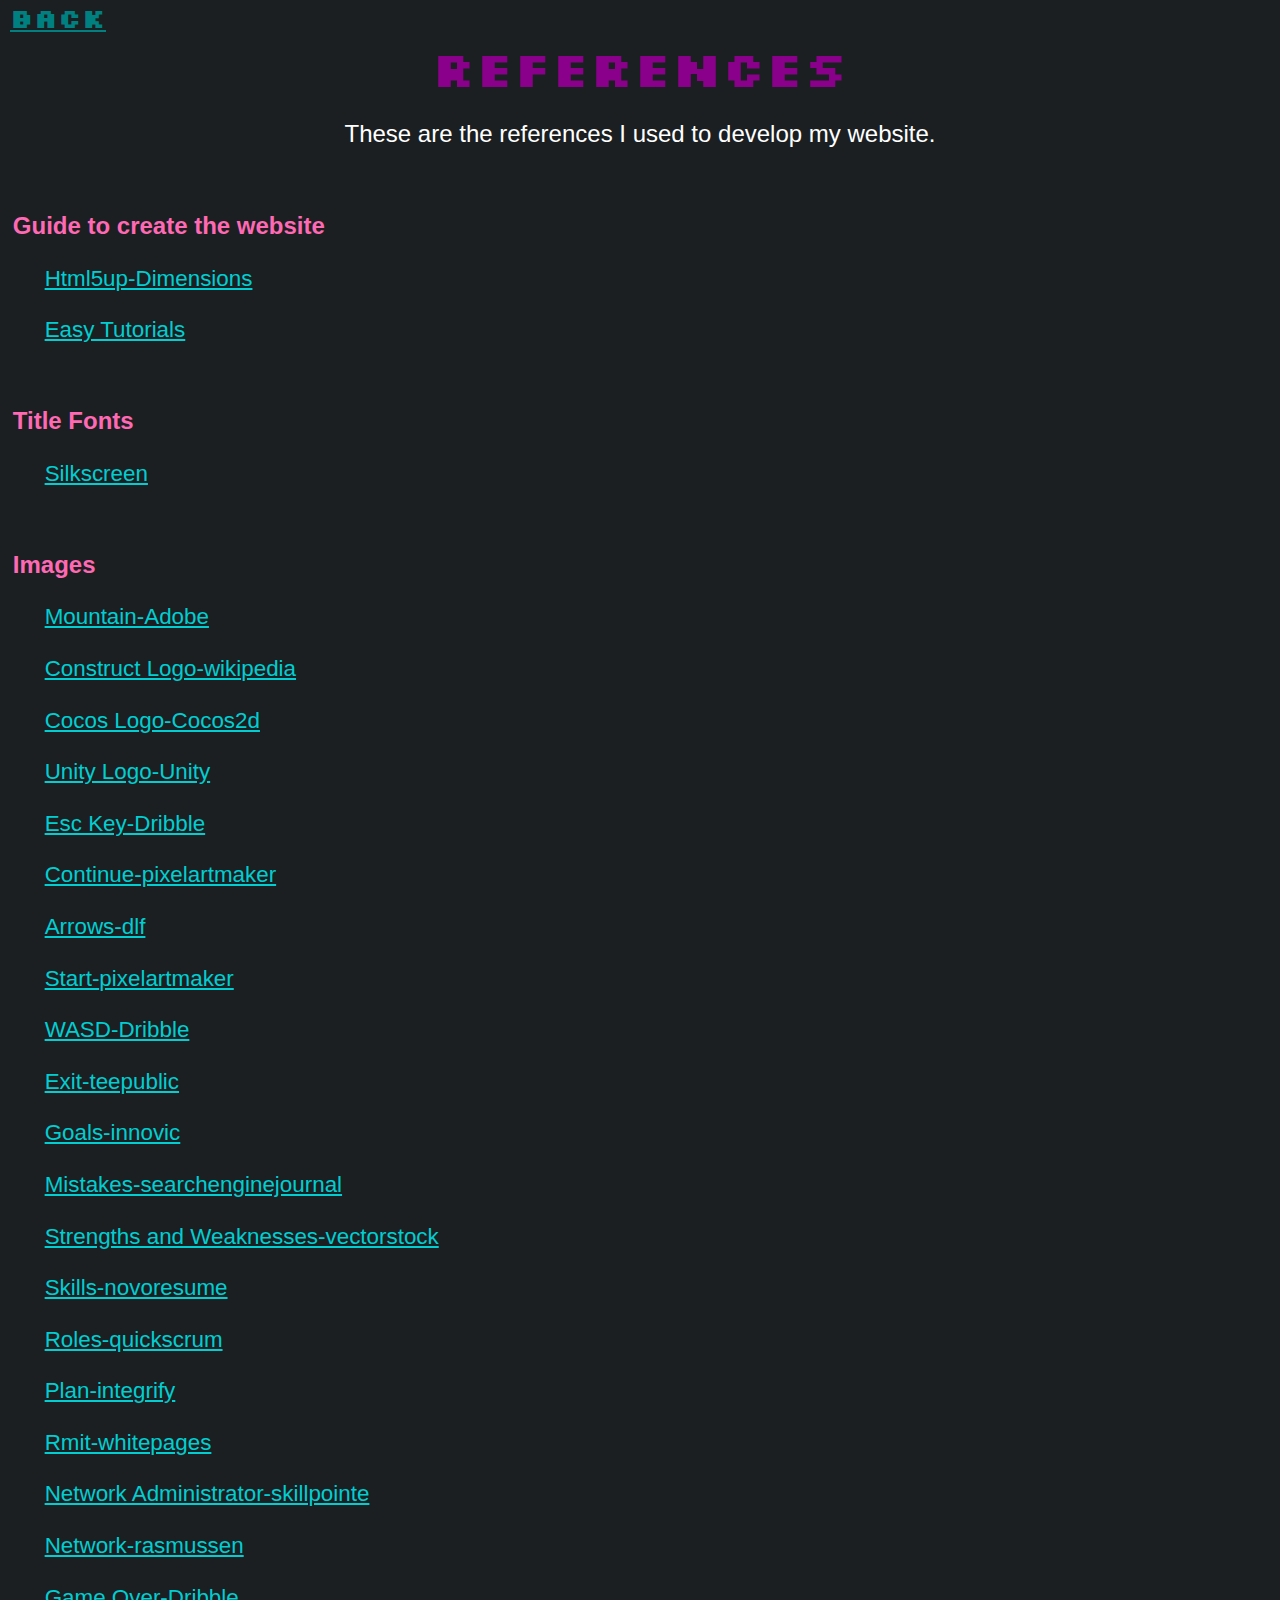
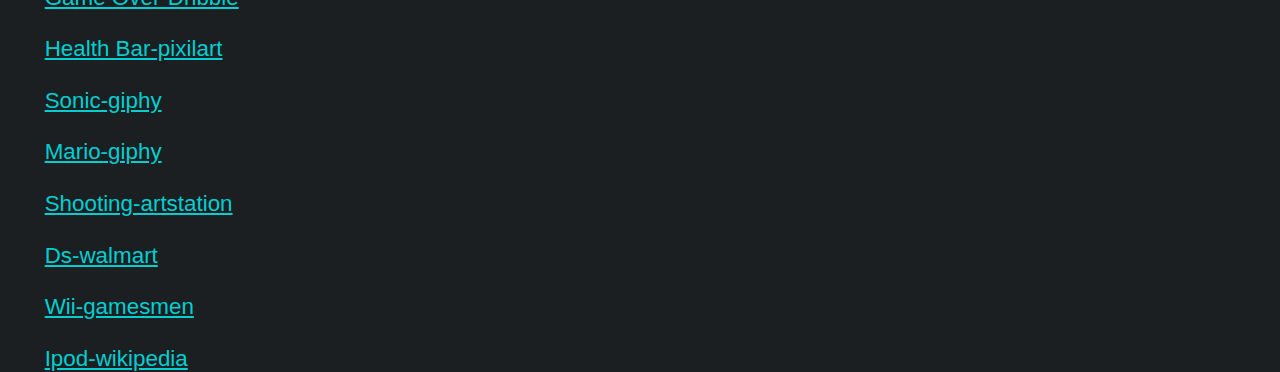
<file: References.html>
<!DOCTYPE html>
<html lang="en" dir="ltr">
  <head>
        <link rel="stylesheet" href="style.css">
    <meta charset="utf-8">
    <title></title>
  </head>
  <body>

    <div class ="all">
<h4 class = "back"> <a class = "b" href="index.html">Back</a></h4>

    <article id="References">
      <h2 class="major">References</h2>
      <p class = "info">These are the references I used to develop my website.</p>
      <h3 class = "sub"> Guide to create the website</h3>
<ul>
      <li><pre class = "list"> <a class = "ref" href = "https://html5up.net/dimension" >Html5up-Dimensions</a></pre></li>
      <li><pre class = "list"> <a class = "ref" href = "https://www.youtube.com/watch?v=PgAZ8KzfhO8" >Easy Tutorials</a></pre></li>

    </ul>
    <h3 class = "sub"> Title Fonts</h3>
    <ul>
          <li><pre class = "list"> <a class = "ref" href = "https://fonts.google.com/specimen/Silkscreen" >Silkscreen</a></pre></li>
        </ul>

      <h3 class = "sub"> Images</h3>
      <ul>
            <li><pre class = "list"> <a class = "ref" href = "https://stock.adobe.com/search?k=flag%20on%20top%20of%20mountain">Mountain-Adobe</a></pre></li>
            <li><pre class = "list"> <a class = "ref" href = "https://zh.wikipedia.org/zh-my/File:Construct_3_Logo.svg">Construct Logo-wikipedia</a></pre></li>
            <li><pre class = "list"> <a class = "ref" href = "https://github.com/cocos2d/cocos2d-x">Cocos Logo-Cocos2d</a></pre></li>
            <li><pre class = "list"> <a class = "ref" href = "https://unity.com/download">Unity Logo-Unity</a></pre></li>
            <li><pre class = "list"> <a class = "ref" href = "https://dribbble.com/shots/16443940-Escape-Key">Esc Key-Dribble</a></pre></li>
            <li><pre class = "list"> <a class = "ref" href = "http://pixelartmaker.com/art/aea66623a2b75c1">Continue-pixelartmaker</a></pre></li>
            <li><pre class = "list"> <a class = "ref" href = "https://www.dlf.pt/ddetail/ihRxwTw_pixel-arrow-keys-png-transparent-png/">Arrows-dlf</a></pre></li>
            <li><pre class = "list"> <a class = "ref" href = "http://pixelartmaker.com/art/12fda182e5c34df">Start-pixelartmaker</a></pre></li>
            <li><pre class = "list"> <a class = "ref" href = "https://dribbble.com/tags/wasd">WASD-Dribble</a></pre></li>
            <li><pre class = "list"> <a class = "ref" href = "https://www.teepublic.com/sticker/4935638-exit-retro-pixel-text">Exit-teepublic</a></pre></li>
            <li><pre class = "list"> <a class = "ref" href = "https://www.innovic.com.au/why-and-how-to-set-your-business-goals-for-2022/">Goals-innovic</a></pre></li>
            <li><pre class = "list"> <a class = "ref" href = "https://www.searchenginejournal.com/10-common-seo-mistakes/178734/">Mistakes-searchenginejournal</a></pre></li>
            <li><pre class = "list"> <a class = "ref" href = "https://www.vectorstock.com/royalty-free-vector/strength-and-weakness-balance-on-the-scale-vector-15256815">Strengths and Weaknesses-vectorstock</a></pre></li>
            <li><pre class = "list"> <a class = "ref" href = "https://novoresume.com/career-blog/most-important-skills-to-put-on-your-resume">Skills-novoresume</a></pre></li>
            <li><pre class = "list"> <a class = "ref" href = "https://guide.quickscrum.com/how-to-define-roles-and-responsibilities-for-team-members/">Roles-quickscrum</a></pre></li>
            <li><pre class = "list"> <a class = "ref" href = "https://www.integrify.com/blog/posts/how-to-plan/">Plan-integrify</a></pre></li>
            <li><pre class = "list"> <a class = "ref" href = "https://www.whitepages.com.au/rmit-university-10242689/10242694B">Rmit-whitepages</a></pre></li>
            <li><pre class = "list"> <a class = "ref" href = "https://skillpointe.com/careers/information-technology/network-and-computer-systems-administrator">Network Administrator-skillpointe</a></pre></li>
            <li><pre class = "list"> <a class = "ref" href = "https://www.rasmussen.edu/degrees/technology/blog/what-does-a-network-administrator-do/">Network-rasmussen</a></pre></li>
            <li><pre class = "list"> <a class = "ref" href = "https://dribbble.com/shots/4277999-Game-Over">Game Over-Dribble</a></pre></li>
            <li><pre class = "list"> <a class = "ref" href = "http://www.pixilart.com/art/health-bar-75f1025507a19ca">Health Bar-pixilart</a></pre></li>
            <li><pre class = "list"> <a class = "ref" href = "https://giphy.com/explore/transparent-sprites">Sonic-giphy</a></pre></li>
            <li><pre class = "list"> <a class = "ref" href = "https://gifer.com/en/gifs/super-mario">Mario-giphy</a></pre></li>
            <li><pre class = "list"> <a class = "ref" href = "https://www.artstation.com/artwork/A8kGV">Shooting-artstation</a></pre></li>
            <li><pre class = "list"> <a class = "ref" href = "https://www.walmart.com/ip/Nintendo-DS-Lite-Ice-Blue-Video-Game-Console/912140670">Ds-walmart</a></pre></li>
            <li><pre class = "list"> <a class = "ref" href = "https://www.gamesmen.com.au/nintendo-wii-white-console-with-gamecube-ports-pre-owned">Wii-gamesmen</a></pre></li>
            <li><pre class = "list"> <a class = "ref" href = "https://en.wikipedia.org/wiki/IPod_Touch_%284th_generation%29">Ipod-wikipedia</a></pre></li>



          </ul>

    </article>
</div>
  </body>
</html>
</file>
<file: style.css>
@import url('https://fonts.googleapis.com/css2?family=Silkscreen&display=swap');
*{
	margin: 0;
	padding: 0;
	font-family: sans-serif;
}
.home {
		background-color: #1b1f22;
	width: 100%;
	height: 100vh;
	-moz-transition: -moz-transform 0.325s ease-in-out, -moz-filter 0.325s ease-in-out, opacity 0.325s ease-in-out;
	-webkit-transition: -webkit-transform 0.325s ease-in-out, -webkit-filter 0.325s ease-in-out, opacity 0.325s ease-in-out;
	-ms-transition: -ms-transform 0.325s ease-in-out, -ms-filter 0.325s ease-in-out, opacity 0.325s ease-in-out;
	transition: transform 0.325s ease-in-out, filter 0.325s ease-in-out, opacity 0.325s ease-in-out;
	background-image: -moz-radial-gradient(rgba(0, 0, 0, 0.25) 25%, rgba(0, 0, 0, 0) 55%);
	background-image: -webkit-radial-gradient(rgba(0, 0, 0, 0.25) 25%, rgba(0, 0, 0, 0) 55%);
	background-image: -ms-radial-gradient(rgba(0, 0, 0, 0.25) 25%, rgba(0, 0, 0, 0) 55%);
	background-image: radial-gradient(rgba(0, 0, 0, 0.25) 25%, rgba(0, 0, 0, 0) 55%);
	text-align: center;
}
body{
	background-color:  #1b1f22;
	width: 100%;
	height: 100vh;
	margin: 0;
	padding: 0;
	font-family: sans-serif;
	color: #fff;

}

.student{
	font-size: 150%;
	color: #A10E3A;
	margin-left: 15px;
}
.info{
	font-size: 150%;
	text-align: center;
	margin-left: 100px;
	margin-right: 100px;
		margin-top: 20px;
}
.sub{
margin-left: 1%;
margin-top: 5%;
color: hotpink;
font-size: 150%;
}
ol{
	margin-left: 5%;
}
.list{
	margin-top: 2%;
	font-size: 140%;
	color: turquoise;
}
.source{
	color: orange;
	text-align: right;
	font-size: 20px;
	margin-right: 2%;
	margin-bottom: 2%;
}
.Pinfo img{
  margin: auto;
  display: block;
}
.interest img, .ideal img, .profile img, .project img {
	margin: auto;
	display: inline-block;
	margin-bottom: 40px;
	margin-top: 30px;
}
.elec, .middle, .controls{
	text-align: center;

}
.questions{
	font-size: 175%;
	color: #A10E3A;
	margin-left: 15px;
	text-align: center;
	margin-top: 4%;
}
.inf{
	font-size: 160%;
	text-align: center;
	margin-left: 100px;
	margin-right: 100px;
	margin-top: 1%;
}
.content{
	width: 100%;
	position: absolute;
	top: 50%;
	transform: translateY(-50%);
	text-align: center;
	color: #fff;
}

article h2{
	font-size: 50px;
	text-align: center;
	margin-top: 2%;
	margin: 0;
	padding: 0;
	font-family: "Silkscreen", sans-serif;
	color: darkmagenta;

}

.content h1{
	font-size: 100px;
	margin-top: 10px;
	font-family: "Silkscreen", sans-serif;
	color: darkmagenta;
}

.content p{
	margin: 30px auto;
	font-weight: 100;
	line-height: 25px;
	font-size: 30px;
		font-family: "Silkscreen", sans-serif;

}
.content a{
	text-decoration: none;
	color:  #009688;
	text-transform: uppercase;
	font-size: 180%;
		font-family: "Silkscreen", sans-serif;
}

.content a::after{
	content: '';
	height: 3px;
	width: 0;
	background: #009688;
	position: absolute;
	left: 0;
	bottom: -10px;
	transition: 0.5s;
}
.content a:hover::after{
	width: 100%;
}

.b{
	color: teal;
		font-family: "Silkscreen", sans-serif;
		font-size: 170%;
		margin-left: 10px;
}
button{
	width: 350px;
	padding: 20px 0;
	text-align: center;
	margin: 20px 10px;
	border-radius: 25px;
	font-weight: bold;
	border: 2px solid;
	background: transparent;
	color: #A10E3A;

}
li{
	color: cyan;
}
a{
	color: darkturquoise;
}
.ref{
	margin-left: 3%;
}
</file>
